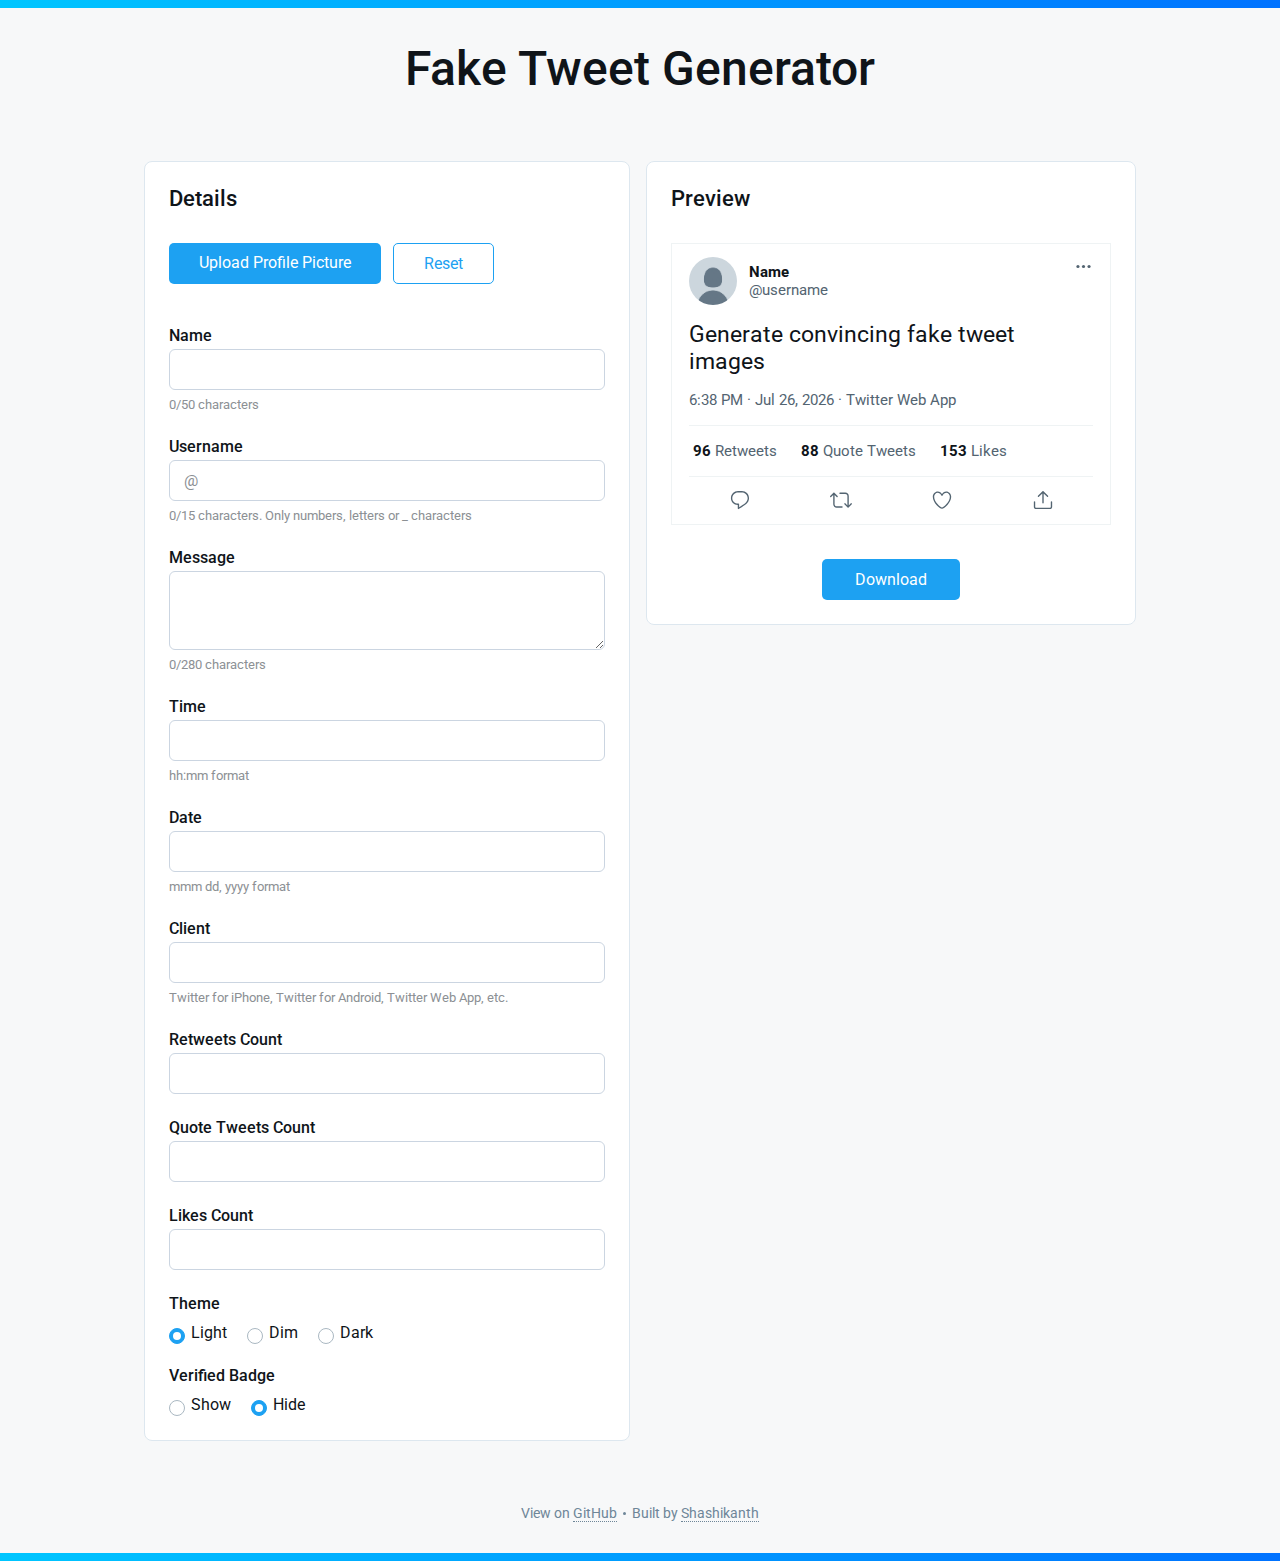
<file: fake tweet generator tools/index.html>
<!DOCTYPE html>
<html lang="en">
  <head>
    <!-- Global site tag (gtag.js) - Google Analytics -->
    <script
      async
      src="https://www.googletagmanager.com/gtag/js?id=G-4PD4G65MEJ"
    ></script>
    <script>
      window.dataLayer = window.dataLayer || [];
      function gtag() {
        dataLayer.push(arguments);
      }
      gtag('js', new Date());

      gtag('config', 'G-4PD4G65MEJ');
    </script>
    <meta charset="UTF-8" />
    <meta http-equiv="X-UA-Compatible" content="IE=edge" />
    <meta name="viewport" content="width=device-width, initial-scale=1.0" />
    <meta
      name="google-site-verification"
      content="7SpUWEXH8fFD5dfJXNLwXas0bQOhSPM6hOxLUFjNock"
    />
    <title>Fake Tweet Generator - Generate convincing fake tweet images</title>
    <meta
      name="title"
      content="Fake Tweet Generator - Generate convincing fake tweet images"
    />
    <meta
      name="description"
      content="With the Fake Tweet Generator tool you can create convincing fake tweet images. This tool is completely customizable so you can choose any name, any content, any time, any number of likes and many more."
    />
    <meta property="og:type" content="website" />
    <meta
      property="og:url"
      content="https://shashiirk.github.io/fake-tweet-generator"
    />
    <meta
      property="og:title"
      content="Fake Tweet Generator - Generate convincing fake tweet images"
    />
    <meta
      property="og:description"
      content="With the Fake Tweet Generator tool you can create convincing fake tweet images. This tool is completely customizable so you can choose any name, any content, any time, any number of likes and many more."
    />
    <meta
      property="og:image"
      content="https://user-images.githubusercontent.com/48406108/125609726-15429b5c-789e-4cd7-a210-80176ac3aca1.png"
    />
    <meta name="twitter:card" content="summary_large_image" />
    <meta
      name="twitter:url"
      content="https://shashiirk.github.io/fake-tweet-generator"
    />
    <meta
      name="twitter:title"
      content="Fake Tweet Generator - Generate convincing fake tweet images"
    />
    <meta
      name="twitter:description"
      content="With the Fake Tweet Generator tool you can create convincing fake tweet images. This tool is completely customizable so you can choose any name, any content, any time, any number of likes and many more."
    />
    <meta
      name="twitter:image"
      content="https://user-images.githubusercontent.com/48406108/125609726-15429b5c-789e-4cd7-a210-80176ac3aca1.png"
    />
    <link rel="icon" href="assets/favicon/favicon.ico" />
    <link rel="apple-touch-icon" href="assets/favicon/logo192.png" />
    <link
      rel="icon"
      type="image/png"
      sizes="32x32"
      href="assets/favicon/logo32.png"
    />
    <link
      rel="icon"
      type="image/png"
      sizes="16x16"
      href="assets/favicon/logo16.png"
    />
    <link rel="manifest" href="assets/favicon/manifest.json" />
    <link rel="preconnect" href="https://fonts.googleapis.com" />
    <link rel="preconnect" href="https://fonts.gstatic.com" crossorigin />
    <link
      href="https://fonts.googleapis.com/css2?family=Roboto:wght@300;400;500;700&display=swap"
      rel="stylesheet"
    />
    <link rel="stylesheet" href="css/style.css" />
  </head>
  <body>
    <div class="bar"></div>
    <header>
      <h1>Fake Tweet Generator</h1>
    </header>
    <main>
      <div class="form">
        <h2>Details</h2>
        <div class="form-control upload">
          <label for="avatar"
            >Upload Profile Picture<input
              type="file"
              class="file"
              id="avatar"
              name="avatar"
              accept="image/png, image/jpeg"
          /></label>
          <p id="file-name" class="file-name"></p>
          <button id="reset" class="reset" type="button">Reset</button>
        </div>
        <div class="form-control">
          <label for="name">Name</label>
          <input type="text" id="name" />
          <small><span class="count">0</span>/50 characters</small>
        </div>
        <div class="form-control">
          <label for="username">Username</label>
          <div class="username_input">@<input type="text" id="username" /></div>
          <small
            ><span class="count">0</span>/15 characters. Only numbers, letters
            or _ characters</small
          >
        </div>
        <div class="form-control">
          <label for="message">Message</label>
          <textarea id="message" rows="3"></textarea>
          <small><span class="count">0</span>/280 characters</small>
        </div>
        <div class="form-control">
          <label for="time">Time</label>
          <input type="text" id="time" />
          <small>hh:mm format</small>
        </div>
        <div class="form-control">
          <label for="date">Date</label>
          <input type="text" id="date" />
          <small>mmm dd, yyyy format</small>
        </div>
        <div class="form-control">
          <label for="client">Client</label>
          <input type="text" id="client" />
          <small
            >Twitter for iPhone, Twitter for Android, Twitter Web App,
            etc.</small
          >
        </div>
        <div class="form-control">
          <label for="retweets">Retweets Count</label>
          <input type="number" id="retweets" />
        </div>
        <div class="form-control">
          <label for="quotes">Quote Tweets Count</label>
          <input type="number" id="quotes" />
        </div>
        <div class="form-control">
          <label for="likes">Likes Count</label>
          <input type="number" id="likes" />
        </div>
        <div class="form-control">
          <p>Theme</p>
          <div class="group">
            <label class="radio_container"
              >Light
              <input
                type="radio"
                name="theme_radio"
                value="light"
                checked="checked"
              />
              <span class="radio_mark"></span>
            </label>
            <label class="radio_container"
              >Dim
              <input type="radio" name="theme_radio" value="dim" />
              <span class="radio_mark"></span>
            </label>
            <label class="radio_container"
              >Dark
              <input type="radio" name="theme_radio" value="dark" />
              <span class="radio_mark"></span>
            </label>
          </div>
        </div>
        <div class="form-control">
          <p>Verified Badge</p>
          <div class="group">
            <label class="radio_container"
              >Show
              <input type="radio" name="verified_radio" value="show" />
              <span class="radio_mark"></span>
            </label>
            <label class="radio_container"
              >Hide
              <input
                type="radio"
                name="verified_radio"
                value="hide"
                checked="checked"
              />
              <span class="radio_mark"></span>
            </label>
          </div>
        </div>
      </div>
      <div class="tweet-desk">
        <h2>Preview</h2>
        <div id="tweet_box" class="tweet_box">
          <div id="tweet" class="tweet">
            <div class="head">
              <div class="title">
                <img
                  id="tweet_avatar"
                  src="./assets/silhoutte.png"
                  alt="avatar"
                  width="48"
                  height="48"
                />
                <div class="text">
                  <div class="top">
                    <span class="tweet_name" id="tweet_name">Name</span>
                    <svg
                      xmlns="http://www.w3.org/2000/svg"
                      id="tweet_verified"
                      class="verified hide"
                      width="18"
                      height="18"
                      viewBox="0 0 24 24"
                      fill="currentColor"
                    >
                      <g>
                        <path
                          d="M22.5 12.5c0-1.58-.875-2.95-2.148-3.6.154-.435.238-.905.238-1.4 0-2.21-1.71-3.998-3.818-3.998-.47 0-.92.084-1.336.25C14.818 2.415 13.51 1.5 12 1.5s-2.816.917-3.437 2.25c-.415-.165-.866-.25-1.336-.25-2.11 0-3.818 1.79-3.818 4 0 .494.083.964.237 1.4-1.272.65-2.147 2.018-2.147 3.6 0 1.495.782 2.798 1.942 3.486-.02.17-.032.34-.032.514 0 2.21 1.708 4 3.818 4 .47 0 .92-.086 1.335-.25.62 1.334 1.926 2.25 3.437 2.25 1.512 0 2.818-.916 3.437-2.25.415.163.865.248 1.336.248 2.11 0 3.818-1.79 3.818-4 0-.174-.012-.344-.033-.513 1.158-.687 1.943-1.99 1.943-3.484zm-6.616-3.334l-4.334 6.5c-.145.217-.382.334-.625.334-.143 0-.288-.04-.416-.126l-.115-.094-2.415-2.415c-.293-.293-.293-.768 0-1.06s.768-.294 1.06 0l1.77 1.767 3.825-5.74c.23-.345.696-.436 1.04-.207.346.23.44.696.21 1.04z"
                        ></path>
                      </g>
                    </svg>
                  </div>
                  <div class="bottom">
                    @<span id="tweet_username">username</span>
                  </div>
                </div>
              </div>
              <div class="dots">
                <svg
                  xmlns="http://www.w3.org/2000/svg"
                  width="19"
                  height="19"
                  viewBox="0 0 24 24"
                  fill="currentColor"
                >
                  <g>
                    <circle cx="5" cy="12" r="2"></circle>
                    <circle cx="12" cy="12" r="2"></circle>
                    <circle cx="19" cy="12" r="2"></circle>
                  </g>
                </svg>
              </div>
            </div>
            <div class="content">
              <div id="tweet_message" class="message">
                Generate convincing fake tweet images
              </div>
              <div class="tweet_info">
                <div id="tweet_time">4:38 PM</div>
                &nbsp;&centerdot;&nbsp;
                <div id="tweet_date">Jul 7, 2021</div>
                &nbsp;&centerdot;&nbsp;
                <div id="tweet_client" class="tweet_client">
                  Twitter Web App
                </div>
              </div>
            </div>
            <div class="stats">
              <div class="stat">
                <span id="tweet_retweets" class="count">96</span> Retweets
              </div>
              <div class="stat">
                <span id="tweet_quotes" class="count">88</span> Quote Tweets
              </div>
              <div class="stat">
                <span id="tweet_likes" class="count">153</span> Likes
              </div>
            </div>
            <div class="tail">
              <svg
                xmlns="http://www.w3.org/2000/svg"
                width="22"
                height="22"
                viewBox="0 0 24 24"
                fill="currentColor"
              >
                <g>
                  <path
                    d="M14.046 2.242l-4.148-.01h-.002c-4.374 0-7.8 3.427-7.8 7.802 0 4.098 3.186 7.206 7.465 7.37v3.828c0 .108.044.286.12.403.142.225.384.347.632.347.138 0 .277-.038.402-.118.264-.168 6.473-4.14 8.088-5.506 1.902-1.61 3.04-3.97 3.043-6.312v-.017c-.006-4.367-3.43-7.787-7.8-7.788zm3.787 12.972c-1.134.96-4.862 3.405-6.772 4.643V16.67c0-.414-.335-.75-.75-.75h-.396c-3.66 0-6.318-2.476-6.318-5.886 0-3.534 2.768-6.302 6.3-6.302l4.147.01h.002c3.532 0 6.3 2.766 6.302 6.296-.003 1.91-.942 3.844-2.514 5.176z"
                  ></path>
                </g>
              </svg>
              <svg
                xmlns="http://www.w3.org/2000/svg"
                width="22"
                height="22"
                viewBox="0 0 24 24"
                fill="currentColor"
              >
                <g>
                  <path
                    d="M23.77 15.67c-.292-.293-.767-.293-1.06 0l-2.22 2.22V7.65c0-2.068-1.683-3.75-3.75-3.75h-5.85c-.414 0-.75.336-.75.75s.336.75.75.75h5.85c1.24 0 2.25 1.01 2.25 2.25v10.24l-2.22-2.22c-.293-.293-.768-.293-1.06 0s-.294.768 0 1.06l3.5 3.5c.145.147.337.22.53.22s.383-.072.53-.22l3.5-3.5c.294-.292.294-.767 0-1.06zm-10.66 3.28H7.26c-1.24 0-2.25-1.01-2.25-2.25V6.46l2.22 2.22c.148.147.34.22.532.22s.384-.073.53-.22c.293-.293.293-.768 0-1.06l-3.5-3.5c-.293-.294-.768-.294-1.06 0l-3.5 3.5c-.294.292-.294.767 0 1.06s.767.293 1.06 0l2.22-2.22V16.7c0 2.068 1.683 3.75 3.75 3.75h5.85c.414 0 .75-.336.75-.75s-.337-.75-.75-.75z"
                  ></path>
                </g>
              </svg>
              <svg
                xmlns="http://www.w3.org/2000/svg"
                width="22"
                height="22"
                viewBox="0 0 24 24"
                fill="currentColor"
              >
                <g>
                  <path
                    d="M12 21.638h-.014C9.403 21.59 1.95 14.856 1.95 8.478c0-3.064 2.525-5.754 5.403-5.754 2.29 0 3.83 1.58 4.646 2.73.814-1.148 2.354-2.73 4.645-2.73 2.88 0 5.404 2.69 5.404 5.755 0 6.376-7.454 13.11-10.037 13.157H12zM7.354 4.225c-2.08 0-3.903 1.988-3.903 4.255 0 5.74 7.034 11.596 8.55 11.658 1.518-.062 8.55-5.917 8.55-11.658 0-2.267-1.823-4.255-3.903-4.255-2.528 0-3.94 2.936-3.952 2.965-.23.562-1.156.562-1.387 0-.014-.03-1.425-2.965-3.954-2.965z"
                  ></path>
                </g>
              </svg>
              <svg
                xmlns="http://www.w3.org/2000/svg"
                width="22"
                height="22"
                viewBox="0 0 24 24"
                fill="currentColor"
              >
                <g>
                  <path
                    d="M17.53 7.47l-5-5c-.293-.293-.768-.293-1.06 0l-5 5c-.294.293-.294.768 0 1.06s.767.294 1.06 0l3.72-3.72V15c0 .414.336.75.75.75s.75-.336.75-.75V4.81l3.72 3.72c.146.147.338.22.53.22s.384-.072.53-.22c.293-.293.293-.767 0-1.06z"
                  ></path>
                  <path
                    d="M19.708 21.944H4.292C3.028 21.944 2 20.916 2 19.652V14c0-.414.336-.75.75-.75s.75.336.75.75v5.652c0 .437.355.792.792.792h15.416c.437 0 .792-.355.792-.792V14c0-.414.336-.75.75-.75s.75.336.75.75v5.652c0 1.264-1.028 2.292-2.292 2.292z"
                  ></path>
                </g>
              </svg>
            </div>
          </div>
        </div>
        <button id="download" class="btn" type="button">Download</button>
      </div>
    </main>
    <footer>
      <p class="foot">
        View on
        <a
          href="https://github.com/shashiirk/fake-tweet-generator"
          target="_blank"
          rel="noreferrer"
          >GitHub</a
        >
      </p>
      <div class="dot"></div>
      <p class="foot">
        Built by
        <a href="https://github.com/shashiirk" target="_blank" rel="noreferrer"
          >Shashikanth</a
        >
      </p>
    </footer>
    <div class="bar"></div>
    <script src="js/html2canvas.min.js"></script>
    <script src="js/app.js"></script>
  </body>
</html>
</file>
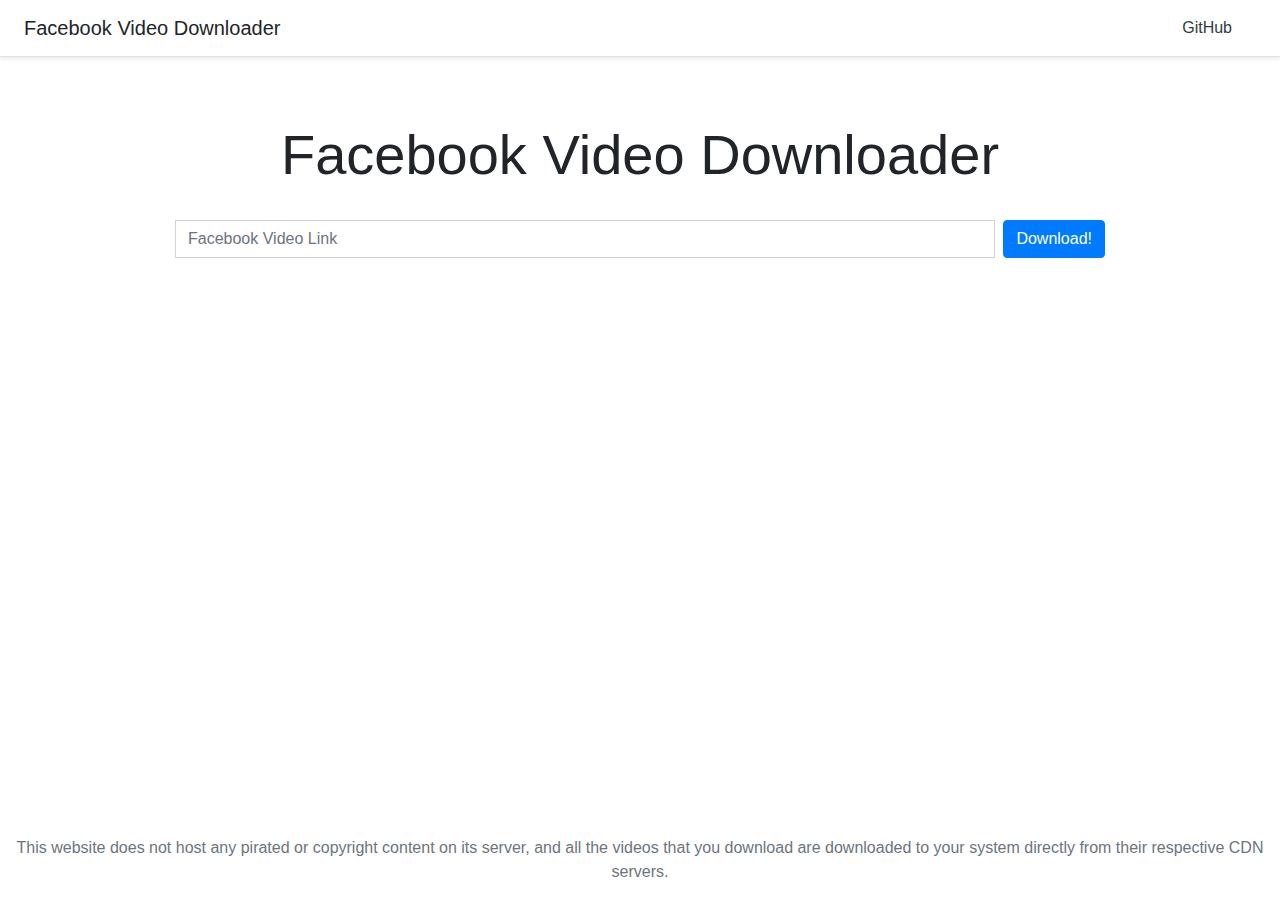
<file: fb-down-master/index.html>
<!DOCTYPE html>
<html lang="en" class="h-100">

<head>
    <meta charset="utf-8">
    <title>Facebook Video Downloader</title>
    <meta name="description" content="">
    <meta name="author" content="">
    <meta name="viewport" content="width=device-width, initial-scale=1, shrink-to-fit=no">
    <link rel="stylesheet" href="https://stackpath.bootstrapcdn.com/bootstrap/4.3.1/css/bootstrap.min.css"
        integrity="sha384-ggOyR0iXCbMQv3Xipma34MD+dH/1fQ784/j6cY/iJTQUOhcWr7x9JvoRxT2MZw1T" crossorigin="anonymous">
    <link rel="stylesheet" type="text/css" href="asset/app.css">
</head>

<body class="d-flex flex-column h-100">
    <div class="d-flex flex-column flex-md-row align-items-center p-3 px-md-4 mb-3 bg-white border-bottom shadow-sm">
        <h5 class="my-0 mr-md-auto font-weight-normal">Facebook Video Downloader</h5>
        <nav class="my-2 my-md-0 mr-md-3">
            <a class="p-2 text-dark" href="https://github.com/vikas5914/Facebook-Video-Downloader">GitHub</a>
        </nav>
    </div>
    <main role="main" class="flex-shrink-0">
        <div class="container">
            <div class="title px-3 py-3 pt-md-5 pb-md-4 mx-auto text-center">
                <h1 class="display-4">Facebook Video Downloader</h1>
            </div>
            <div class="input-group">
                <label class="sr-only" for="link">Facebook Video URL</label>
                <input type="text" class="form-control mb-2 mr-sm-2" id="link" placeholder="Facebook Video Link"
                    name="link">
                <span class="input-group-btn">
                    <input type="button" name="download" id="download" value="Download!" class="btn btn-primary"
                        data-disable-with="Search" onclick="getDownloadLink();">
                </span>
            </div>
            <div id="bar" style="display:none;">
                <p class="text-center"><img src="asset/ajax.gif"></p>
            </div>
            <div class="mt-3" id="result" style="display: none;">
                <div id="downloadUrl">
                    <div class="row">
                        <div class="col-md-12">
                            <div class="d-flex p-2 bg-primary text-white">Title</div>
                            <div class="d-flex p-2 bg-dark text-white" id="title"></div>
                        </div>
                        <div class="col-md-12 mt-1">
                            <div class="d-flex p-2 bg-primary text-white">Source</div>
                            <div class="d-flex p-2 bg-dark text-white" id="source"></div>
                        </div>
                        <div class="col-md-12 mt-1">
                            <div class="d-flex p-2 bg-primary text-white">Download Links:</div>
                            <div class="p-2 bg-dark text-break" id="links"></div>
                        </div>
                    </div>
                </div>
            </div>
        </div>
    </main>
    <footer class="footer mt-auto py-3">
        <div class="container-fuild text-center">
            <span class="text-muted">This website does not host any pirated or copyright content on its server, and all
                the videos that you download are downloaded to your system directly from their respective CDN servers.
            </span>
        </div>
    </footer>
    <script src="https://code.jquery.com/jquery-3.3.1.slim.min.js"
        integrity="sha384-q8i/X+965DzO0rT7abK41JStQIAqVgRVzpbzo5smXKp4YfRvH+8abtTE1Pi6jizo"
        crossorigin="anonymous"></script>
    <script src="https://cdnjs.cloudflare.com/ajax/libs/popper.js/1.14.7/umd/popper.min.js"
        integrity="sha384-UO2eT0CpHqdSJQ6hJty5KVphtPhzWj9WO1clHTMGa3JDZwrnQq4sF86dIHNDz0W1"
        crossorigin="anonymous"></script>
    <script src="https://stackpath.bootstrapcdn.com/bootstrap/4.3.1/js/bootstrap.min.js"
        integrity="sha384-JjSmVgyd0p3pXB1rRibZUAYoIIy6OrQ6VrjIEaFf/nJGzIxFDsf4x0xIM+B07jRM"
        crossorigin="anonymous"></script>
    <script type="text/javascript" src="asset/app.js?v=1"></script>
</body>

</html>
</file>
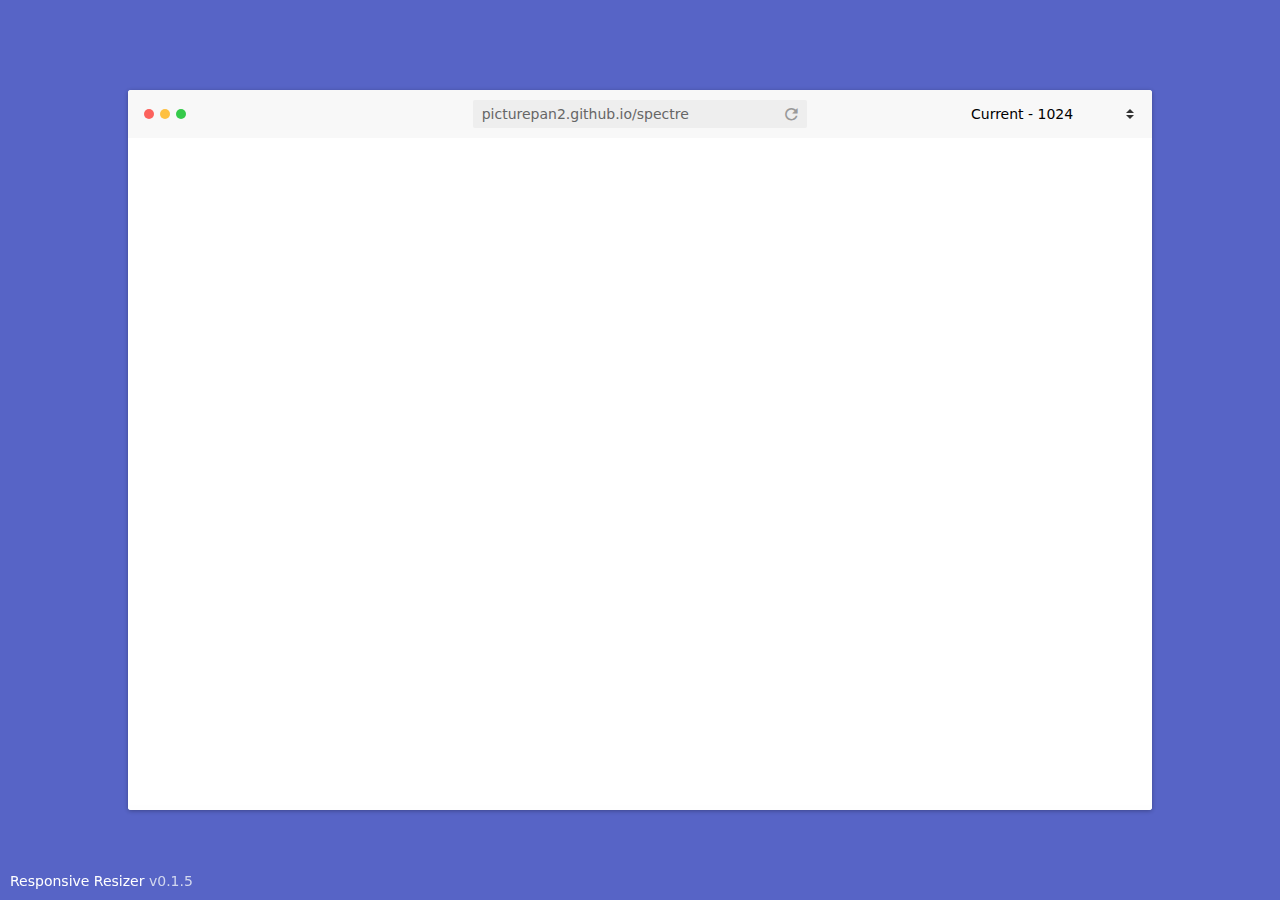
<file: responsive resizer/index.html>
<!DOCTYPE html>
<html lang="en">
<head>
  <meta charset="UTF-8" />
  <meta name="robots" content="index, follow" />
  <meta name="viewport" content="width=device-width, initial-scale=1.0, shrink-to-fit=no" />
  <meta http-equiv="X-UA-Compatible" content="IE=edge" />
  <meta name="author" content="https://github.com/picturepan2/" />
  <title>Spectre.css Responsive Resizer</title>
  <link rel="stylesheet" href="assets/css/spectre-custom.min.css" />
  <link rel="stylesheet" href="assets/font/style.css" />
  <link rel="stylesheet" href="assets/css/app.min.css" />
  <link rel="shortcut icon" href="assets/img/favicon.ico">
  <link rel="icon" href="assets/img/favicon.png">
  <script src="assets/js/zepto.min.js"></script>
  <script>
    Zepto(function($){
      var target = $('#viewport');
      var width = $('#browser').width();
      var addressClean = '';
      var addressRaw = '';

      $('.option-default').text('Current - ' + width ).val( width );
      checksize( width );
      load('https://picturepan2.github.io/spectre');

      $('#superbar').submit(function() {
        load($('#address').val() );
        return false;
      });

      $('#address').focus(function() {
        $( this ).val( addressRaw );
      });
      $('#address').blur(function() {
        $( this ).val( addressClean );
      });

      $('#refresh').click(function() {
        target.attr('src', target.attr('src'));
      });

      $('#sizes').change(function() {
        var newWidth = $('#sizes').val();
        $('#browser').width( newWidth + 'px');
        checksize( newWidth );
      });

      function load( url ) {
        if (url.search(/^http[s]?\:\/\//) == -1) {
          url = 'https://' + url;
        }
        target.attr('src', url );
        addressRaw = url;
        addressClean = url.replace('http://', '').replace('https://', '');

        $('#address').val( addressClean ).blur();
      }
      function checksize( width ) {
        if ( width <= 600 ) {
          $('#browser').removeClass('desktop').addClass('mobile');
        } else {
          $('#browser').removeClass('mobile').addClass('desktop');
        }
      }

      var count = 0;

      function setWidth(keyCode) {
        const displaySizes = [1440, 1280, 1024, 960, 840, 720, 600, 480, 400, 360];
        
        if (keyCode == 37) {
          count = (count < 9)? count + 1: 0;
        }
        else if (keyCode == 39) {
          count = (count > 0)? count - 1: 9;
        } else {
          return false;
        }

        $('#browser').width( displaySizes[count] + 'px');

        checksize( displaySizes[count] );
      }

      document.addEventListener("keydown", event => {
        setWidth(event.keyCode)
      });
    })
  </script>
</head>
<body class="app-container">
  <div id="browser" class="browser shadow">
    <header class="browser-header navbar">
      <div class="navbar-section navbar-section-btns">
        <div class="browser-action red"></div>
        <div class="browser-action yellow"></div>
        <div class="browser-action green"></div>
      </div>
      <div class="navbar-section">
        <form id="superbar" class="rel" method="post" autocomplete="off">
          <input id="address" class="form-input" type="text" placeholder="enter website address" />
          <button id="refresh" class="btn btn-link btn-refresh btn-action abs">
            <i class="icon icon-refresh"></i>
          </button>
          <input type="submit" class="hide" value="go">
        </form>
      </div>
      <div class="navbar-section">
        <div class="meta">
          <select id="sizes" class="form-select">
            <option class="option-default">loading</option>
            <option value="1440">Desktop - 1440</option>
            <option value="1280">Desktop - 1280</option>
            <option value="1024">Desktop - 1024</option>
            <option value="960">Desktop - 960</option>
            <option value="840">Tablet - 840</option>
            <option value="720">Tablet - 720</option>
            <option value="600">Tablet - 600</option>
            <option value="480">Mobile - 480</option>
            <option value="400">Mobile - 400</option>
            <option value="360">Mobile - 360</option>
          </select>
        </div>
      </div>
    </header>
    <div class="browser-body">
      <iframe id="viewport" width="100%" height="100%" frameborder="0" scrolling="auto" allowtrancparency="true"></iframe>
    </div>
    <footer class="browser-footer"></footer>
  </div>

  <section class="copyright">
    <h1><a href="https://github.com/picturepan2/responsive-resizer" target="_blank">Responsive Resizer</a> v0.1.5</h1>
  </section>
  <script>
    (function(i,s,o,g,r,a,m){i['GoogleAnalyticsObject']=r;i[r]=i[r]||function(){
                (i[r].q=i[r].q||[]).push(arguments)},i[r].l=1*new Date();a=s.createElement(o),
            m=s.getElementsByTagName(o)[0];a.async=1;a.src=g;m.parentNode.insertBefore(a,m)
    })(window,document,'script','https://www.google-analytics.com/analytics.js','ga');

    ga('create', 'UA-2702768-8', 'auto');
    ga('send', 'pageview');
  </script>
</body>
</html>
</file>
<file: fake tweet generator tools/css/style.css>
* {
  margin: 0;
  padding: 0;
  box-sizing: border-box;
}

html {
  font-family: "Roboto", sans-serif;
}

body {
  background-color: #f7f8f9;
  color: #0f1419;
  min-height: 100vh;
  display: flex;
  flex-direction: column;
  justify-content: space-between;
  -webkit-tap-highlight-color: transparent;
}

a {
  text-decoration: none;
  font: inherit;
  color: inherit;
}

.bar {
  height: 8px;
  background-color: #1da1f2;
  background: linear-gradient(to right, #00c6ff, #0072ff);
}

header {
  padding: 32px 16px;
  text-align: center;
}
header h1 {
  font-size: 48px;
  font-weight: 500;
}
@media (max-width: 640px) {
  header h1 {
    font-size: 38px;
  }
}
@media (max-width: 520px) {
  header h1 {
    font-size: 32px;
  }
}

main {
  flex: 1;
  max-width: 1024px;
  width: 100%;
  margin: auto;
  padding: 32px 16px;
  display: flex;
  align-items: flex-start;
}
main .form {
  background-color: white;
  border: 1px #dde7ef solid;
  border-radius: 8px;
  padding: 24px;
  flex: 1;
}
main .form h2 {
  font-size: 22px;
  font-weight: 500;
  margin-bottom: 32px;
}
main .form .form-control {
  margin-bottom: 24px;
}
main .form .form-control:last-child {
  margin-bottom: 2px;
}
main .form .form-control label {
  display: block;
  font-weight: 500;
}
main .form .form-control input,
main .form .form-control textarea {
  display: block;
  font: inherit;
  width: 100%;
  padding: 10px 14px;
  margin: 4px 0;
  border: 1px #cbd5e1 solid;
  border-radius: 6px;
  outline: none;
  transition: border-color 200ms ease-in;
}
main .form .form-control input:focus,
main .form .form-control textarea:focus {
  border-color: #1da1f2;
}
main .form .form-control input::placeholder,
main .form .form-control textarea::placeholder {
  color: #9ca1a5;
}
main .form .form-control textarea {
  resize: vertical;
}
main .form .form-control small {
  font-size: 13px;
  color: #8c9094;
}
main .form .form-control .username_input {
  display: block;
  background-color: white;
  color: #8c9094;
  font: inherit;
  width: 100%;
  padding: 0 14px;
  margin: 4px 0;
  border: 1px #cbd5e1 solid;
  border-radius: 6px;
  outline: none;
  transition: border-color 200ms ease-in, color 200ms ease-in;
  display: flex;
  align-items: center;
}
main .form .form-control .username_input:focus-within {
  border-color: #1da1f2;
  color: #0f1419;
}
main .form .form-control .username_input::placeholder {
  color: #9ca1a5;
}
main .form .form-control .username_input input {
  display: inline;
  margin: 0 0 0 2px;
  padding: 10px 0;
  border: none;
}
main .form .form-control input[type=radio] {
  display: inline;
  width: fit-content;
}
main .form .form-control input[type=radio] + label {
  display: inline;
}
main .form .form-control p {
  font-weight: 500;
}
main .form .form-control .group {
  margin-top: 10px;
  display: flex;
}
main .form .form-control .group .radio_container {
  display: block;
  position: relative;
  padding-left: 22px;
  margin-right: 20px;
  cursor: pointer;
  font-size: 16px;
  font-weight: 400;
  -webkit-user-select: none;
  -moz-user-select: none;
  -ms-user-select: none;
  user-select: none;
}
main .form .form-control .group .radio_container input {
  position: absolute;
  opacity: 0;
  cursor: pointer;
  height: 0;
  width: 0;
}
main .form .form-control .group .radio_mark {
  position: absolute;
  top: 5px;
  left: 0;
  height: 16px;
  width: 16px;
  border: 1px #aab8c2 solid;
  border-radius: 50%;
  background-color: white;
}
main .form .form-control .group .radio_container input:focus ~ .radio_mark {
  box-shadow: 0 0 0 3px rgba(29, 161, 242, 0.4);
}
main .form .form-control .group .radio_container input:checked ~ .radio_mark {
  background-color: #1da1f2;
  border-color: #1da1f2;
}
main .form .form-control .group .radio_mark:after {
  content: "";
  position: absolute;
  display: none;
}
main .form .form-control .group .radio_container input:checked ~ .radio_mark:after {
  display: block;
}
main .form .form-control .group .radio_container .radio_mark:after {
  top: 3px;
  left: 3px;
  width: 8px;
  height: 8px;
  border-radius: 50%;
  background: white;
}
main .form .form-control.upload {
  margin-bottom: 42px;
  display: flex;
  position: relative;
}
main .form .form-control.upload label {
  display: inline-block;
  position: relative;
  border-radius: 5px;
  background-color: #1da1f2;
  color: #fff;
  font-weight: 400;
  padding: 10px 30px;
  cursor: pointer;
}
@media (hover: hover) {
  main .form .form-control.upload label {
    transition: background 200ms ease-in;
  }
  main .form .form-control.upload label:hover {
    background-color: #1a90d9;
  }
}
@media (hover: none) {
  main .form .form-control.upload label:active {
    background-color: #1a90d9;
  }
}
main .form .form-control.upload .file {
  opacity: 0;
  width: 0;
  height: 0;
  position: absolute;
  top: 0;
  left: 0;
  cursor: pointer;
  z-index: -10;
}
main .form .form-control.upload .file-name {
  font-size: 13px;
  font-weight: 400;
  position: absolute;
  bottom: -29px;
  background-color: #eef3f7;
  color: #0f1419;
  border-radius: 5px;
  padding: 4px 16px;
  display: none;
}
main .form .form-control.upload .file-name.show {
  display: block;
}
main .form .form-control.upload .reset {
  border: 1px #1da1f2 solid;
  border-radius: 5px;
  background-color: white;
  color: #1da1f2;
  font: inherit;
  cursor: pointer;
  padding: 10px 30px;
  margin-left: 12px;
}
@media (hover: hover) {
  main .form .form-control.upload .reset {
    transition: background 200ms ease-in;
  }
  main .form .form-control.upload .reset:hover {
    background-color: #e6e8eb;
  }
}
@media (hover: none) {
  main .form .form-control.upload .reset:active {
    background-color: #e6e8eb;
  }
}
@media (max-width: 890px) {
  main .form {
    width: 75%;
    margin: 0 auto;
  }
}
@media (max-width: 700px) {
  main .form {
    width: 85%;
    margin: 0 auto;
  }
}
@media (max-width: 640px) {
  main .form {
    width: 95%;
    margin: 0 auto;
  }
}
@media (max-width: 520px) {
  main .form {
    background-color: #f7f8f9;
    width: 100%;
    margin: 0 auto;
    box-shadow: none;
    border: none;
    border-radius: 0;
    padding: 24px 0;
  }
}
main .tweet-desk {
  background-color: white;
  border: 1px #dde7ef solid;
  border-radius: 8px;
  padding: 24px;
  margin-left: 16px;
  position: sticky;
  top: 16px;
  z-index: 10;
}
main .tweet-desk h2 {
  font-size: 22px;
  font-weight: 500;
}
main .tweet-desk .tweet_box {
  border: 1px #eff3f4 solid;
  background-color: white;
  margin: 32px 0 34px;
  width: 440px;
}
main .tweet-desk .tweet_box.dim {
  border: 1px #15202b solid;
  background-color: #15202b;
}
main .tweet-desk .tweet_box.dark {
  border: 1px #000000 solid;
  background-color: #000000;
}
@media (max-width: 940px) {
  main .tweet-desk .tweet_box {
    width: 400px;
  }
}
@media (max-width: 890px) {
  main .tweet-desk .tweet_box {
    max-width: 440px;
    width: 100%;
    margin: 32px auto;
  }
}
main .tweet-desk .tweet {
  border: 1px transparent solid;
  background-color: white;
  padding: 0 16px;
  font-size: 15px;
  width: 100%;
  -webkit-touch-callout: none;
  -webkit-user-select: none;
  -khtml-user-select: none;
  -moz-user-select: none;
  -ms-user-select: none;
  user-select: none;
}
main .tweet-desk .tweet .head {
  padding-top: 12px;
  display: flex;
  justify-content: space-between;
}
main .tweet-desk .tweet .head .title {
  display: flex;
  align-items: center;
}
main .tweet-desk .tweet .head .title img {
  display: inline-block;
  border-radius: 50%;
  margin-right: 12px;
  transform: translateZ(0);
  -webkit-transform: translateZ(0);
  image-rendering: -webkit-optimize-contrast;
  image-rendering: optimize-contrast;
}
main .tweet-desk .tweet .head .title .text .top {
  font-weight: 700;
  display: flex;
  align-items: center;
}
main .tweet-desk .tweet .head .title .text .top .tweet_name {
  margin-right: 2px;
}
main .tweet-desk .tweet .head .title .text .top .verified {
  font-weight: 400;
  color: #1da1f2;
}
main .tweet-desk .tweet .head .title .text .top .verified.hide {
  display: none;
}
main .tweet-desk .tweet .head .title .text .bottom {
  color: #536471;
}
main .tweet-desk .tweet .head .dots {
  color: #536471;
}
main .tweet-desk .tweet .content .message {
  padding-top: 16px;
  font-size: 23px;
}
main .tweet-desk .tweet .content .message .highlight {
  color: #1b95e0;
}
main .tweet-desk .tweet .content .tweet_info {
  color: #536471;
  padding: 16px 0;
  display: flex;
}
main .tweet-desk .tweet .stats {
  border-top: 1px #eff3f4 solid;
  color: #536471;
  padding: 16px 4px;
  display: flex;
  flex-wrap: wrap;
}
main .tweet-desk .tweet .stats .stat {
  margin-right: 24px;
}
main .tweet-desk .tweet .stats .stat .count {
  font-weight: 700;
  color: #0f1419;
}
main .tweet-desk .tweet .stats .stat.hide {
  display: none;
}
@media (max-width: 520px) {
  main .tweet-desk .tweet .stats .stat {
    margin-right: 12px;
  }
}
main .tweet-desk .tweet .tail {
  border-top: 1px #eff3f4 solid;
  padding: 12px 0;
  display: flex;
  justify-content: space-around;
}
main .tweet-desk .tweet .tail svg {
  color: #536471;
}
main .tweet-desk .tweet.dim {
  background-color: #15202b;
  color: white;
}
main .tweet-desk .tweet.dim .head .title .text .top .verified {
  color: white;
}
main .tweet-desk .tweet.dim .head .title .text .bottom,
main .tweet-desk .tweet.dim .head .title .text .dots {
  color: #798a96;
}
main .tweet-desk .tweet.dim .content .tweet_info {
  color: #798a96;
}
main .tweet-desk .tweet.dim .content .tweet_info .tweet_client {
  color: #1b95e0;
}
main .tweet-desk .tweet.dim .stats {
  border-top: 1px #38444d solid;
  color: #798a96;
}
main .tweet-desk .tweet.dim .stats .stat .count {
  color: white;
}
main .tweet-desk .tweet.dim .tail {
  border-top: 1px #38444d solid;
}
main .tweet-desk .tweet.dim .tail svg {
  color: #798a96;
}
main .tweet-desk .tweet.dark {
  background-color: #000000;
  color: #d9d9d9;
}
main .tweet-desk .tweet.dark .head .title .text .top .verified {
  color: #d9d9d9;
}
main .tweet-desk .tweet.dark .head .title .text .bottom,
main .tweet-desk .tweet.dark .head .title .text .dots {
  color: #6e767d;
}
main .tweet-desk .tweet.dark .content .tweet_info {
  color: #6e767d;
}
main .tweet-desk .tweet.dark .content .tweet_info .tweet_client {
  color: #1b95e0;
}
main .tweet-desk .tweet.dark .stats {
  border-top: 1px #2f3336 solid;
  color: #6e767d;
}
main .tweet-desk .tweet.dark .stats .stat .count {
  color: #d9d9d9;
}
main .tweet-desk .tweet.dark .tail {
  border-top: 1px #2f3336 solid;
}
main .tweet-desk .tweet.dark .tail svg {
  color: #6e767d;
}
@media (max-width: 395px) {
  main .tweet-desk .tweet {
    font-size: 14px;
  }
  main .tweet-desk .tweet .content .message {
    font-size: 21px;
  }
  main .tweet-desk .tweet .stats {
    padding: 16px 0;
  }
  main .tweet-desk .tweet .stats .stat {
    margin-right: 8px;
  }
}
main .tweet-desk .btn {
  display: block;
  border: none;
  border-radius: 6px;
  border-radius: 5px;
  background-color: #1da1f2;
  color: white;
  font: inherit;
  margin: auto;
  padding: 11px 33px;
  cursor: pointer;
}
@media (hover: hover) {
  main .tweet-desk .btn {
    transition: background 200ms ease-in;
  }
  main .tweet-desk .btn:hover {
    background-color: #1a90d9;
  }
}
@media (hover: none) {
  main .tweet-desk .btn:active {
    background-color: #1a90d9;
  }
}
@media (max-width: 890px) {
  main .tweet-desk {
    width: 75%;
    margin: 0 auto 16px;
    position: static;
  }
}
@media (max-width: 700px) {
  main .tweet-desk {
    width: 85%;
    margin: 0 auto 16px;
  }
}
@media (max-width: 640px) {
  main .tweet-desk {
    width: 95%;
    margin: 0 auto 16px;
  }
}
@media (max-width: 520px) {
  main .tweet-desk {
    background-color: #f7f8f9;
    width: 100%;
    margin: 0 auto 16px;
    box-shadow: none;
    border: none;
    border-radius: 0;
    padding: 24px 0;
  }
}
@media (max-width: 890px) {
  main {
    flex-direction: column-reverse;
  }
}
@media (max-width: 520px) {
  main {
    padding: 16px;
  }
}

footer {
  padding: 32px 16px;
  font-size: 14px;
  font-weight: 400;
  color: #6e8698;
  display: flex;
  justify-content: center;
  align-items: center;
}
footer .foot {
  text-align: center;
}
footer .foot a {
  border-bottom: 1px #6e8698 dotted;
}
@media (hover: hover) {
  footer .foot a:hover {
    border-bottom-style: solid;
  }
}
@media (hover: none) {
  footer .foot a:active {
    border-bottom-style: solid;
  }
}
footer .dot {
  width: 3px;
  height: 3px;
  background-color: #6e8698;
  border-radius: 50%;
  margin: 0 6px;
}
</file>
<file: fb-down-master/asset/app.css>
html {
	font-size: 14px;
}

@media (min-width: 768px) {
	html {
		font-size: 16px;
	}
}

.container {
	max-width: 960px;
}
</file>
<file: responsive resizer/assets/font/style.css>
@font-face {
    font-family: 'icomoon';
    src:    url('fonts/icomoon.eot?tv4lt7');
    src:    url('fonts/icomoon.eot?tv4lt7#iefix') format('embedded-opentype'),
        url('fonts/icomoon.ttf?tv4lt7') format('truetype'),
        url('fonts/icomoon.woff?tv4lt7') format('woff'),
        url('fonts/icomoon.svg?tv4lt7#icomoon') format('svg');
    font-weight: normal;
    font-style: normal;
}

[class^="icon-"], [class*=" icon-"] {
    /* use !important to prevent issues with browser extensions that change fonts */
    font-family: 'icomoon' !important;
    speak: none;
    font-style: normal;
    font-weight: normal;
    font-variant: normal;
    text-transform: none;
    line-height: 1;

    /* Better Font Rendering =========== */
    -webkit-font-smoothing: antialiased;
    -moz-osx-font-smoothing: grayscale;
}

.icon-d_rotation:before {
    content: "\e84d";
}
.icon-ac_unit:before {
    content: "\eb3b";
}
.icon-alarm:before {
    content: "\e855";
}
.icon-access_alarms:before {
    content: "\e191";
}
.icon-schedule:before {
    content: "\e8b5";
}
.icon-accessibility:before {
    content: "\e84e";
}
.icon-accessible:before {
    content: "\e914";
}
.icon-account_balance:before {
    content: "\e84f";
}
.icon-account_balance_wallet:before {
    content: "\e850";
}
.icon-account_box:before {
    content: "\e851";
}
.icon-account_circle:before {
    content: "\e853";
}
.icon-adb:before {
    content: "\e60e";
}
.icon-add:before {
    content: "\e145";
}
.icon-add_a_photo:before {
    content: "\e439";
}
.icon-alarm_add:before {
    content: "\e856";
}
.icon-add_alert:before {
    content: "\e003";
}
.icon-add_box:before {
    content: "\e146";
}
.icon-add_circle:before {
    content: "\e147";
}
.icon-control_point:before {
    content: "\e3ba";
}
.icon-add_location:before {
    content: "\e567";
}
.icon-add_shopping_cart:before {
    content: "\e854";
}
.icon-queue:before {
    content: "\e03c";
}
.icon-add_to_queue:before {
    content: "\e05c";
}
.icon-adjust:before {
    content: "\e39e";
}
.icon-airline_seat_flat:before {
    content: "\e630";
}
.icon-airline_seat_flat_angled:before {
    content: "\e631";
}
.icon-airline_seat_individual_suite:before {
    content: "\e632";
}
.icon-airline_seat_legroom_extra:before {
    content: "\e633";
}
.icon-airline_seat_legroom_normal:before {
    content: "\e634";
}
.icon-airline_seat_legroom_reduced:before {
    content: "\e635";
}
.icon-airline_seat_recline_extra:before {
    content: "\e636";
}
.icon-airline_seat_recline_normal:before {
    content: "\e637";
}
.icon-flight:before {
    content: "\e539";
}
.icon-airplanemode_inactive:before {
    content: "\e194";
}
.icon-airplay:before {
    content: "\e055";
}
.icon-airport_shuttle:before {
    content: "\eb3c";
}
.icon-alarm_off:before {
    content: "\e857";
}
.icon-alarm_on:before {
    content: "\e858";
}
.icon-album:before {
    content: "\e019";
}
.icon-all_inclusive:before {
    content: "\eb3d";
}
.icon-all_out:before {
    content: "\e90b";
}
.icon-android:before {
    content: "\e859";
}
.icon-announcement:before {
    content: "\e85a";
}
.icon-apps:before {
    content: "\e5c3";
}
.icon-archive:before {
    content: "\e149";
}
.icon-arrow_back:before {
    content: "\e5c4";
}
.icon-arrow_downward:before {
    content: "\e5db";
}
.icon-arrow_drop_down:before {
    content: "\e5c5";
}
.icon-arrow_drop_down_circle:before {
    content: "\e5c6";
}
.icon-arrow_drop_up:before {
    content: "\e5c7";
}
.icon-arrow_forward:before {
    content: "\e5c8";
}
.icon-arrow_upward:before {
    content: "\e5d8";
}
.icon-art_track:before {
    content: "\e060";
}
.icon-aspect_ratio:before {
    content: "\e85b";
}
.icon-poll:before {
    content: "\e801";
}
.icon-assignment:before {
    content: "\e85d";
}
.icon-assignment_ind:before {
    content: "\e85e";
}
.icon-assignment_late:before {
    content: "\e85f";
}
.icon-assignment_return:before {
    content: "\e860";
}
.icon-assignment_returned:before {
    content: "\e861";
}
.icon-assignment_turned_in:before {
    content: "\e862";
}
.icon-assistant:before {
    content: "\e39f";
}
.icon-flag:before {
    content: "\e153";
}
.icon-attach_file:before {
    content: "\e226";
}
.icon-attach_money:before {
    content: "\e227";
}
.icon-attachment:before {
    content: "\e2bc";
}
.icon-audiotrack:before {
    content: "\e3a1";
}
.icon-autorenew:before {
    content: "\e863";
}
.icon-av_timer:before {
    content: "\e01b";
}
.icon-backspace:before {
    content: "\e14a";
}
.icon-cloud_upload:before {
    content: "\e2c3";
}
.icon-battery_alert:before {
    content: "\e19c";
}
.icon-battery_charging_full:before {
    content: "\e1a3";
}
.icon-battery_std:before {
    content: "\e1a5";
}
.icon-battery_unknown:before {
    content: "\e1a6";
}
.icon-beach_access:before {
    content: "\eb3e";
}
.icon-beenhere:before {
    content: "\e52d";
}
.icon-block:before {
    content: "\e14b";
}
.icon-bluetooth:before {
    content: "\e1a7";
}
.icon-bluetooth_searching:before {
    content: "\e1aa";
}
.icon-bluetooth_connected:before {
    content: "\e1a8";
}
.icon-bluetooth_disabled:before {
    content: "\e1a9";
}
.icon-blur_circular:before {
    content: "\e3a2";
}
.icon-blur_linear:before {
    content: "\e3a3";
}
.icon-blur_off:before {
    content: "\e3a4";
}
.icon-blur_on:before {
    content: "\e3a5";
}
.icon-class:before {
    content: "\e86e";
}
.icon-turned_in:before {
    content: "\e8e6";
}
.icon-turned_in_not:before {
    content: "\e8e7";
}
.icon-border_all:before {
    content: "\e228";
}
.icon-border_bottom:before {
    content: "\e229";
}
.icon-border_clear:before {
    content: "\e22a";
}
.icon-border_color:before {
    content: "\e22b";
}
.icon-border_horizontal:before {
    content: "\e22c";
}
.icon-border_inner:before {
    content: "\e22d";
}
.icon-border_left:before {
    content: "\e22e";
}
.icon-border_outer:before {
    content: "\e22f";
}
.icon-border_right:before {
    content: "\e230";
}
.icon-border_style:before {
    content: "\e231";
}
.icon-border_top:before {
    content: "\e232";
}
.icon-border_vertical:before {
    content: "\e233";
}
.icon-branding_watermark:before {
    content: "\e06b";
}
.icon-brightness_1:before {
    content: "\e3a6";
}
.icon-brightness_2:before {
    content: "\e3a7";
}
.icon-brightness_3:before {
    content: "\e3a8";
}
.icon-brightness_4:before {
    content: "\e3a9";
}
.icon-brightness_low:before {
    content: "\e1ad";
}
.icon-brightness_medium:before {
    content: "\e1ae";
}
.icon-brightness_high:before {
    content: "\e1ac";
}
.icon-brightness_auto:before {
    content: "\e1ab";
}
.icon-broken_image:before {
    content: "\e3ad";
}
.icon-brush:before {
    content: "\e3ae";
}
.icon-bubble_chart:before {
    content: "\e6dd";
}
.icon-bug_report:before {
    content: "\e868";
}
.icon-build:before {
    content: "\e869";
}
.icon-burst_mode:before {
    content: "\e43c";
}
.icon-domain:before {
    content: "\e7ee";
}
.icon-business_center:before {
    content: "\eb3f";
}
.icon-cached:before {
    content: "\e86a";
}
.icon-cake:before {
    content: "\e7e9";
}
.icon-phone:before {
    content: "\e0cd";
}
.icon-call_end:before {
    content: "\e0b1";
}
.icon-call_made:before {
    content: "\e0b2";
}
.icon-merge_type:before {
    content: "\e252";
}
.icon-call_missed:before {
    content: "\e0b4";
}
.icon-call_missed_outgoing:before {
    content: "\e0e4";
}
.icon-call_received:before {
    content: "\e0b5";
}
.icon-call_split:before {
    content: "\e0b6";
}
.icon-call_to_action:before {
    content: "\e06c";
}
.icon-camera:before {
    content: "\e3af";
}
.icon-photo_camera:before {
    content: "\e412";
}
.icon-camera_enhance:before {
    content: "\e8fc";
}
.icon-camera_front:before {
    content: "\e3b1";
}
.icon-camera_rear:before {
    content: "\e3b2";
}
.icon-camera_roll:before {
    content: "\e3b3";
}
.icon-cancel:before {
    content: "\e5c9";
}
.icon-redeem:before {
    content: "\e8b1";
}
.icon-card_membership:before {
    content: "\e8f7";
}
.icon-card_travel:before {
    content: "\e8f8";
}
.icon-casino:before {
    content: "\eb40";
}
.icon-cast:before {
    content: "\e307";
}
.icon-cast_connected:before {
    content: "\e308";
}
.icon-center_focus_strong:before {
    content: "\e3b4";
}
.icon-center_focus_weak:before {
    content: "\e3b5";
}
.icon-change_history:before {
    content: "\e86b";
}
.icon-chat:before {
    content: "\e0b7";
}
.icon-chat_bubble:before {
    content: "\e0ca";
}
.icon-chat_bubble_outline:before {
    content: "\e0cb";
}
.icon-check:before {
    content: "\e5ca";
}
.icon-check_box:before {
    content: "\e834";
}
.icon-check_box_outline_blank:before {
    content: "\e835";
}
.icon-check_circle:before {
    content: "\e86c";
}
.icon-navigate_before:before {
    content: "\e408";
}
.icon-navigate_next:before {
    content: "\e409";
}
.icon-child_care:before {
    content: "\eb41";
}
.icon-child_friendly:before {
    content: "\eb42";
}
.icon-chrome_reader_mode:before {
    content: "\e86d";
}
.icon-close:before {
    content: "\e5cd";
}
.icon-clear_all:before {
    content: "\e0b8";
}
.icon-closed_caption:before {
    content: "\e01c";
}
.icon-wb_cloudy:before {
    content: "\e42d";
}
.icon-cloud_circle:before {
    content: "\e2be";
}
.icon-cloud_done:before {
    content: "\e2bf";
}
.icon-cloud_download:before {
    content: "\e2c0";
}
.icon-cloud_off:before {
    content: "\e2c1";
}
.icon-cloud_queue:before {
    content: "\e2c2";
}
.icon-code:before {
    content: "\e86f";
}
.icon-photo_library:before {
    content: "\e413";
}
.icon-collections_bookmark:before {
    content: "\e431";
}
.icon-palette:before {
    content: "\e40a";
}
.icon-colorize:before {
    content: "\e3b8";
}
.icon-comment:before {
    content: "\e0b9";
}
.icon-compare:before {
    content: "\e3b9";
}
.icon-compare_arrows:before {
    content: "\e915";
}
.icon-laptop:before {
    content: "\e31e";
}
.icon-confirmation_number:before {
    content: "\e638";
}
.icon-contact_mail:before {
    content: "\e0d0";
}
.icon-contact_phone:before {
    content: "\e0cf";
}
.icon-contacts:before {
    content: "\e0ba";
}
.icon-content_copy:before {
    content: "\e14d";
}
.icon-content_cut:before {
    content: "\e14e";
}
.icon-content_paste:before {
    content: "\e14f";
}
.icon-control_point_duplicate:before {
    content: "\e3bb";
}
.icon-copyright:before {
    content: "\e90c";
}
.icon-mode_edit:before {
    content: "\e254";
}
.icon-create_new_folder:before {
    content: "\e2cc";
}
.icon-payment:before {
    content: "\e8a1";
}
.icon-crop:before {
    content: "\e3be";
}
.icon-crop_16_9:before {
    content: "\e3bc";
}
.icon-crop_3_2:before {
    content: "\e3bd";
}
.icon-crop_landscape:before {
    content: "\e3c3";
}
.icon-crop_7_5:before {
    content: "\e3c0";
}
.icon-crop_din:before {
    content: "\e3c1";
}
.icon-crop_free:before {
    content: "\e3c2";
}
.icon-crop_original:before {
    content: "\e3c4";
}
.icon-crop_portrait:before {
    content: "\e3c5";
}
.icon-crop_rotate:before {
    content: "\e437";
}
.icon-crop_square:before {
    content: "\e3c6";
}
.icon-dashboard:before {
    content: "\e871";
}
.icon-data_usage:before {
    content: "\e1af";
}
.icon-date_range:before {
    content: "\e916";
}
.icon-dehaze:before {
    content: "\e3c7";
}
.icon-delete:before {
    content: "\e872";
}
.icon-delete_forever:before {
    content: "\e92b";
}
.icon-delete_sweep:before {
    content: "\e16c";
}
.icon-description:before {
    content: "\e873";
}
.icon-desktop_mac:before {
    content: "\e30b";
}
.icon-desktop_windows:before {
    content: "\e30c";
}
.icon-details:before {
    content: "\e3c8";
}
.icon-developer_board:before {
    content: "\e30d";
}
.icon-developer_mode:before {
    content: "\e1b0";
}
.icon-device_hub:before {
    content: "\e335";
}
.icon-phonelink:before {
    content: "\e326";
}
.icon-devices_other:before {
    content: "\e337";
}
.icon-dialer_sip:before {
    content: "\e0bb";
}
.icon-dialpad:before {
    content: "\e0bc";
}
.icon-directions:before {
    content: "\e52e";
}
.icon-directions_bike:before {
    content: "\e52f";
}
.icon-directions_boat:before {
    content: "\e532";
}
.icon-directions_bus:before {
    content: "\e530";
}
.icon-directions_car:before {
    content: "\e531";
}
.icon-directions_railway:before {
    content: "\e534";
}
.icon-directions_run:before {
    content: "\e566";
}
.icon-directions_transit:before {
    content: "\e535";
}
.icon-directions_walk:before {
    content: "\e536";
}
.icon-disc_full:before {
    content: "\e610";
}
.icon-dns:before {
    content: "\e875";
}
.icon-not_interested:before {
    content: "\e033";
}
.icon-do_not_disturb_alt:before {
    content: "\e611";
}
.icon-do_not_disturb_off:before {
    content: "\e643";
}
.icon-remove_circle:before {
    content: "\e15c";
}
.icon-dock:before {
    content: "\e30e";
}
.icon-done:before {
    content: "\e876";
}
.icon-done_all:before {
    content: "\e877";
}
.icon-donut_large:before {
    content: "\e917";
}
.icon-donut_small:before {
    content: "\e918";
}
.icon-drafts:before {
    content: "\e151";
}
.icon-drag_handle:before {
    content: "\e25d";
}
.icon-time_to_leave:before {
    content: "\e62c";
}
.icon-dvr:before {
    content: "\e1b2";
}
.icon-edit_location:before {
    content: "\e568";
}
.icon-eject:before {
    content: "\e8fb";
}
.icon-markunread:before {
    content: "\e159";
}
.icon-enhanced_encryption:before {
    content: "\e63f";
}
.icon-equalizer:before {
    content: "\e01d";
}
.icon-error:before {
    content: "\e000";
}
.icon-error_outline:before {
    content: "\e001";
}
.icon-euro_symbol:before {
    content: "\e926";
}
.icon-ev_station:before {
    content: "\e56d";
}
.icon-insert_invitation:before {
    content: "\e24f";
}
.icon-event_available:before {
    content: "\e614";
}
.icon-event_busy:before {
    content: "\e615";
}
.icon-event_note:before {
    content: "\e616";
}
.icon-event_seat:before {
    content: "\e903";
}
.icon-exit_to_app:before {
    content: "\e879";
}
.icon-expand_less:before {
    content: "\e5ce";
}
.icon-expand_more:before {
    content: "\e5cf";
}
.icon-explicit:before {
    content: "\e01e";
}
.icon-explore:before {
    content: "\e87a";
}
.icon-exposure:before {
    content: "\e3ca";
}
.icon-exposure_neg_1:before {
    content: "\e3cb";
}
.icon-exposure_neg_2:before {
    content: "\e3cc";
}
.icon-exposure_plus_1:before {
    content: "\e3cd";
}
.icon-exposure_plus_2:before {
    content: "\e3ce";
}
.icon-exposure_zero:before {
    content: "\e3cf";
}
.icon-extension:before {
    content: "\e87b";
}
.icon-face:before {
    content: "\e87c";
}
.icon-fast_forward:before {
    content: "\e01f";
}
.icon-fast_rewind:before {
    content: "\e020";
}
.icon-favorite:before {
    content: "\e87d";
}
.icon-favorite_border:before {
    content: "\e87e";
}
.icon-featured_play_list:before {
    content: "\e06d";
}
.icon-featured_video:before {
    content: "\e06e";
}
.icon-sms_failed:before {
    content: "\e626";
}
.icon-fiber_dvr:before {
    content: "\e05d";
}
.icon-fiber_manual_record:before {
    content: "\e061";
}
.icon-fiber_new:before {
    content: "\e05e";
}
.icon-fiber_pin:before {
    content: "\e06a";
}
.icon-fiber_smart_record:before {
    content: "\e062";
}
.icon-get_app:before {
    content: "\e884";
}
.icon-file_upload:before {
    content: "\e2c6";
}
.icon-filter:before {
    content: "\e3d3";
}
.icon-filter_1:before {
    content: "\e3d0";
}
.icon-filter_2:before {
    content: "\e3d1";
}
.icon-filter_3:before {
    content: "\e3d2";
}
.icon-filter_4:before {
    content: "\e3d4";
}
.icon-filter_5:before {
    content: "\e3d5";
}
.icon-filter_6:before {
    content: "\e3d6";
}
.icon-filter_7:before {
    content: "\e3d7";
}
.icon-filter_8:before {
    content: "\e3d8";
}
.icon-filter_9:before {
    content: "\e3d9";
}
.icon-filter_9_plus:before {
    content: "\e3da";
}
.icon-filter_b_and_w:before {
    content: "\e3db";
}
.icon-filter_center_focus:before {
    content: "\e3dc";
}
.icon-filter_drama:before {
    content: "\e3dd";
}
.icon-filter_frames:before {
    content: "\e3de";
}
.icon-terrain:before {
    content: "\e564";
}
.icon-filter_list:before {
    content: "\e152";
}
.icon-filter_none:before {
    content: "\e3e0";
}
.icon-filter_tilt_shift:before {
    content: "\e3e2";
}
.icon-filter_vintage:before {
    content: "\e3e3";
}
.icon-find_in_page:before {
    content: "\e880";
}
.icon-find_replace:before {
    content: "\e881";
}
.icon-fingerprint:before {
    content: "\e90d";
}
.icon-first_page:before {
    content: "\e5dc";
}
.icon-fitness_center:before {
    content: "\eb43";
}
.icon-flare:before {
    content: "\e3e4";
}
.icon-flash_auto:before {
    content: "\e3e5";
}
.icon-flash_off:before {
    content: "\e3e6";
}
.icon-flash_on:before {
    content: "\e3e7";
}
.icon-flight_land:before {
    content: "\e904";
}
.icon-flight_takeoff:before {
    content: "\e905";
}
.icon-flip:before {
    content: "\e3e8";
}
.icon-flip_to_back:before {
    content: "\e882";
}
.icon-flip_to_front:before {
    content: "\e883";
}
.icon-folder:before {
    content: "\e2c7";
}
.icon-folder_open:before {
    content: "\e2c8";
}
.icon-folder_shared:before {
    content: "\e2c9";
}
.icon-folder_special:before {
    content: "\e617";
}
.icon-font_download:before {
    content: "\e167";
}
.icon-format_align_center:before {
    content: "\e234";
}
.icon-format_align_justify:before {
    content: "\e235";
}
.icon-format_align_left:before {
    content: "\e236";
}
.icon-format_align_right:before {
    content: "\e237";
}
.icon-format_bold:before {
    content: "\e238";
}
.icon-format_clear:before {
    content: "\e239";
}
.icon-format_color_fill:before {
    content: "\e23a";
}
.icon-format_color_reset:before {
    content: "\e23b";
}
.icon-format_color_text:before {
    content: "\e23c";
}
.icon-format_indent_decrease:before {
    content: "\e23d";
}
.icon-format_indent_increase:before {
    content: "\e23e";
}
.icon-format_italic:before {
    content: "\e23f";
}
.icon-format_line_spacing:before {
    content: "\e240";
}
.icon-format_list_bulleted:before {
    content: "\e241";
}
.icon-format_list_numbered:before {
    content: "\e242";
}
.icon-format_paint:before {
    content: "\e243";
}
.icon-format_quote:before {
    content: "\e244";
}
.icon-format_shapes:before {
    content: "\e25e";
}
.icon-format_size:before {
    content: "\e245";
}
.icon-format_strikethrough:before {
    content: "\e246";
}
.icon-format_textdirection_l_to_r:before {
    content: "\e247";
}
.icon-format_textdirection_r_to_l:before {
    content: "\e248";
}
.icon-format_underlined:before {
    content: "\e249";
}
.icon-question_answer:before {
    content: "\e8af";
}
.icon-forward:before {
    content: "\e154";
}
.icon-forward_10:before {
    content: "\e056";
}
.icon-forward_30:before {
    content: "\e057";
}
.icon-forward_5:before {
    content: "\e058";
}
.icon-free_breakfast:before {
    content: "\eb44";
}
.icon-fullscreen:before {
    content: "\e5d0";
}
.icon-fullscreen_exit:before {
    content: "\e5d1";
}
.icon-functions:before {
    content: "\e24a";
}
.icon-g_translate:before {
    content: "\e927";
}
.icon-games:before {
    content: "\e021";
}
.icon-gavel:before {
    content: "\e90e";
}
.icon-gesture:before {
    content: "\e155";
}
.icon-gif:before {
    content: "\e908";
}
.icon-goat:before {
    content: "\e900";
}
.icon-golf_course:before {
    content: "\eb45";
}
.icon-my_location:before {
    content: "\e55c";
}
.icon-location_searching:before {
    content: "\e1b7";
}
.icon-location_disabled:before {
    content: "\e1b6";
}
.icon-star:before {
    content: "\e838";
}
.icon-gradient:before {
    content: "\e3e9";
}
.icon-grain:before {
    content: "\e3ea";
}
.icon-graphic_eq:before {
    content: "\e1b8";
}
.icon-grid_off:before {
    content: "\e3eb";
}
.icon-grid_on:before {
    content: "\e3ec";
}
.icon-people:before {
    content: "\e7fb";
}
.icon-group_add:before {
    content: "\e7f0";
}
.icon-group_work:before {
    content: "\e886";
}
.icon-hd:before {
    content: "\e052";
}
.icon-hdr_off:before {
    content: "\e3ed";
}
.icon-hdr_on:before {
    content: "\e3ee";
}
.icon-hdr_strong:before {
    content: "\e3f1";
}
.icon-hdr_weak:before {
    content: "\e3f2";
}
.icon-headset:before {
    content: "\e310";
}
.icon-headset_mic:before {
    content: "\e311";
}
.icon-healing:before {
    content: "\e3f3";
}
.icon-hearing:before {
    content: "\e023";
}
.icon-help:before {
    content: "\e887";
}
.icon-help_outline:before {
    content: "\e8fd";
}
.icon-high_quality:before {
    content: "\e024";
}
.icon-highlight:before {
    content: "\e25f";
}
.icon-highlight_off:before {
    content: "\e888";
}
.icon-restore:before {
    content: "\e8b3";
}
.icon-home:before {
    content: "\e88a";
}
.icon-hot_tub:before {
    content: "\eb46";
}
.icon-local_hotel:before {
    content: "\e549";
}
.icon-hourglass_empty:before {
    content: "\e88b";
}
.icon-hourglass_full:before {
    content: "\e88c";
}
.icon-http:before {
    content: "\e902";
}
.icon-lock:before {
    content: "\e897";
}
.icon-photo:before {
    content: "\e410";
}
.icon-image_aspect_ratio:before {
    content: "\e3f5";
}
.icon-import_contacts:before {
    content: "\e0e0";
}
.icon-import_export:before {
    content: "\e0c3";
}
.icon-important_devices:before {
    content: "\e912";
}
.icon-inbox:before {
    content: "\e156";
}
.icon-indeterminate_check_box:before {
    content: "\e909";
}
.icon-info:before {
    content: "\e88e";
}
.icon-info_outline:before {
    content: "\e88f";
}
.icon-input:before {
    content: "\e890";
}
.icon-insert_comment:before {
    content: "\e24c";
}
.icon-insert_drive_file:before {
    content: "\e24d";
}
.icon-tag_faces:before {
    content: "\e420";
}
.icon-link:before {
    content: "\e157";
}
.icon-invert_colors:before {
    content: "\e891";
}
.icon-invert_colors_off:before {
    content: "\e0c4";
}
.icon-iso:before {
    content: "\e3f6";
}
.icon-keyboard:before {
    content: "\e312";
}
.icon-keyboard_arrow_down:before {
    content: "\e313";
}
.icon-keyboard_arrow_left:before {
    content: "\e314";
}
.icon-keyboard_arrow_right:before {
    content: "\e315";
}
.icon-keyboard_arrow_up:before {
    content: "\e316";
}
.icon-keyboard_backspace:before {
    content: "\e317";
}
.icon-keyboard_capslock:before {
    content: "\e318";
}
.icon-keyboard_hide:before {
    content: "\e31a";
}
.icon-keyboard_return:before {
    content: "\e31b";
}
.icon-keyboard_tab:before {
    content: "\e31c";
}
.icon-keyboard_voice:before {
    content: "\e31d";
}
.icon-kitchen:before {
    content: "\eb47";
}
.icon-label:before {
    content: "\e892";
}
.icon-label_outline:before {
    content: "\e893";
}
.icon-language:before {
    content: "\e894";
}
.icon-laptop_chromebook:before {
    content: "\e31f";
}
.icon-laptop_mac:before {
    content: "\e320";
}
.icon-laptop_windows:before {
    content: "\e321";
}
.icon-last_page:before {
    content: "\e5dd";
}
.icon-open_in_new:before {
    content: "\e89e";
}
.icon-layers:before {
    content: "\e53b";
}
.icon-layers_clear:before {
    content: "\e53c";
}
.icon-leak_add:before {
    content: "\e3f8";
}
.icon-leak_remove:before {
    content: "\e3f9";
}
.icon-lens:before {
    content: "\e3fa";
}
.icon-library_books:before {
    content: "\e02f";
}
.icon-library_music:before {
    content: "\e030";
}
.icon-lightbulb_outline:before {
    content: "\e90f";
}
.icon-line_style:before {
    content: "\e919";
}
.icon-line_weight:before {
    content: "\e91a";
}
.icon-linear_scale:before {
    content: "\e260";
}
.icon-linked_camera:before {
    content: "\e438";
}
.icon-list:before {
    content: "\e896";
}
.icon-live_help:before {
    content: "\e0c6";
}
.icon-live_tv:before {
    content: "\e639";
}
.icon-local_play:before {
    content: "\e553";
}
.icon-local_airport:before {
    content: "\e53d";
}
.icon-local_atm:before {
    content: "\e53e";
}
.icon-local_bar:before {
    content: "\e540";
}
.icon-local_cafe:before {
    content: "\e541";
}
.icon-local_car_wash:before {
    content: "\e542";
}
.icon-local_convenience_store:before {
    content: "\e543";
}
.icon-restaurant_menu:before {
    content: "\e561";
}
.icon-local_drink:before {
    content: "\e544";
}
.icon-local_florist:before {
    content: "\e545";
}
.icon-local_gas_station:before {
    content: "\e546";
}
.icon-shopping_cart:before {
    content: "\e8cc";
}
.icon-local_hospital:before {
    content: "\e548";
}
.icon-local_laundry_service:before {
    content: "\e54a";
}
.icon-local_library:before {
    content: "\e54b";
}
.icon-local_mall:before {
    content: "\e54c";
}
.icon-theaters:before {
    content: "\e8da";
}
.icon-local_offer:before {
    content: "\e54e";
}
.icon-local_parking:before {
    content: "\e54f";
}
.icon-local_pharmacy:before {
    content: "\e550";
}
.icon-local_pizza:before {
    content: "\e552";
}
.icon-print:before {
    content: "\e8ad";
}
.icon-local_shipping:before {
    content: "\e558";
}
.icon-local_taxi:before {
    content: "\e559";
}
.icon-location_city:before {
    content: "\e7f1";
}
.icon-location_off:before {
    content: "\e0c7";
}
.icon-room:before {
    content: "\e8b4";
}
.icon-lock_open:before {
    content: "\e898";
}
.icon-lock_outline:before {
    content: "\e899";
}
.icon-looks:before {
    content: "\e3fc";
}
.icon-looks_3:before {
    content: "\e3fb";
}
.icon-looks_4:before {
    content: "\e3fd";
}
.icon-looks_5:before {
    content: "\e3fe";
}
.icon-looks_6:before {
    content: "\e3ff";
}
.icon-looks_one:before {
    content: "\e400";
}
.icon-looks_two:before {
    content: "\e401";
}
.icon-sync:before {
    content: "\e627";
}
.icon-loupe:before {
    content: "\e402";
}
.icon-low_priority:before {
    content: "\e16d";
}
.icon-loyalty:before {
    content: "\e89a";
}
.icon-mail_outline:before {
    content: "\e0e1";
}
.icon-map:before {
    content: "\e55b";
}
.icon-markunread_mailbox:before {
    content: "\e89b";
}
.icon-memory:before {
    content: "\e322";
}
.icon-menu:before {
    content: "\e5d2";
}
.icon-message:before {
    content: "\e0c9";
}
.icon-mic:before {
    content: "\e029";
}
.icon-mic_none:before {
    content: "\e02a";
}
.icon-mic_off:before {
    content: "\e02b";
}
.icon-mms:before {
    content: "\e618";
}
.icon-mode_comment:before {
    content: "\e253";
}
.icon-monetization_on:before {
    content: "\e263";
}
.icon-money_off:before {
    content: "\e25c";
}
.icon-monochrome_photos:before {
    content: "\e403";
}
.icon-mood_bad:before {
    content: "\e7f3";
}
.icon-more:before {
    content: "\e619";
}
.icon-more_horiz:before {
    content: "\e5d3";
}
.icon-more_vert:before {
    content: "\e5d4";
}
.icon-motorcycle:before {
    content: "\e91b";
}
.icon-mouse:before {
    content: "\e323";
}
.icon-move_to_inbox:before {
    content: "\e168";
}
.icon-movie_creation:before {
    content: "\e404";
}
.icon-movie_filter:before {
    content: "\e43a";
}
.icon-multiline_chart:before {
    content: "\e6df";
}
.icon-music_note:before {
    content: "\e405";
}
.icon-music_video:before {
    content: "\e063";
}
.icon-nature:before {
    content: "\e406";
}
.icon-nature_people:before {
    content: "\e407";
}
.icon-navigation:before {
    content: "\e55d";
}
.icon-near_me:before {
    content: "\e569";
}
.icon-network_cell:before {
    content: "\e1b9";
}
.icon-network_check:before {
    content: "\e640";
}
.icon-network_locked:before {
    content: "\e61a";
}
.icon-network_wifi:before {
    content: "\e1ba";
}
.icon-new_releases:before {
    content: "\e031";
}
.icon-next_week:before {
    content: "\e16a";
}
.icon-nfc:before {
    content: "\e1bb";
}
.icon-no_encryption:before {
    content: "\e641";
}
.icon-signal_cellular_no_sim:before {
    content: "\e1ce";
}
.icon-note:before {
    content: "\e06f";
}
.icon-note_add:before {
    content: "\e89c";
}
.icon-notifications:before {
    content: "\e7f4";
}
.icon-notifications_active:before {
    content: "\e7f7";
}
.icon-notifications_none:before {
    content: "\e7f5";
}
.icon-notifications_off:before {
    content: "\e7f6";
}
.icon-notifications_paused:before {
    content: "\e7f8";
}
.icon-offline_pin:before {
    content: "\e90a";
}
.icon-ondemand_video:before {
    content: "\e63a";
}
.icon-opacity:before {
    content: "\e91c";
}
.icon-open_in_browser:before {
    content: "\e89d";
}
.icon-open_with:before {
    content: "\e89f";
}
.icon-pages:before {
    content: "\e7f9";
}
.icon-pageview:before {
    content: "\e8a0";
}
.icon-pan_tool:before {
    content: "\e925";
}
.icon-panorama:before {
    content: "\e40b";
}
.icon-radio_button_unchecked:before {
    content: "\e836";
}
.icon-panorama_horizontal:before {
    content: "\e40d";
}
.icon-panorama_vertical:before {
    content: "\e40e";
}
.icon-panorama_wide_angle:before {
    content: "\e40f";
}
.icon-party_mode:before {
    content: "\e7fa";
}
.icon-pause:before {
    content: "\e034";
}
.icon-pause_circle_filled:before {
    content: "\e035";
}
.icon-pause_circle_outline:before {
    content: "\e036";
}
.icon-people_outline:before {
    content: "\e7fc";
}
.icon-perm_camera_mic:before {
    content: "\e8a2";
}
.icon-perm_contact_calendar:before {
    content: "\e8a3";
}
.icon-perm_data_setting:before {
    content: "\e8a4";
}
.icon-perm_device_information:before {
    content: "\e8a5";
}
.icon-person_outline:before {
    content: "\e7ff";
}
.icon-perm_media:before {
    content: "\e8a7";
}
.icon-perm_phone_msg:before {
    content: "\e8a8";
}
.icon-perm_scan_wifi:before {
    content: "\e8a9";
}
.icon-person:before {
    content: "\e7fd";
}
.icon-person_add:before {
    content: "\e7fe";
}
.icon-person_pin:before {
    content: "\e55a";
}
.icon-person_pin_circle:before {
    content: "\e56a";
}
.icon-personal_video:before {
    content: "\e63b";
}
.icon-pets:before {
    content: "\e91d";
}
.icon-phone_android:before {
    content: "\e324";
}
.icon-phone_bluetooth_speaker:before {
    content: "\e61b";
}
.icon-phone_forwarded:before {
    content: "\e61c";
}
.icon-phone_in_talk:before {
    content: "\e61d";
}
.icon-phone_iphone:before {
    content: "\e325";
}
.icon-phone_locked:before {
    content: "\e61e";
}
.icon-phone_missed:before {
    content: "\e61f";
}
.icon-phone_paused:before {
    content: "\e620";
}
.icon-phonelink_erase:before {
    content: "\e0db";
}
.icon-phonelink_lock:before {
    content: "\e0dc";
}
.icon-phonelink_off:before {
    content: "\e327";
}
.icon-phonelink_ring:before {
    content: "\e0dd";
}
.icon-phonelink_setup:before {
    content: "\e0de";
}
.icon-photo_album:before {
    content: "\e411";
}
.icon-photo_filter:before {
    content: "\e43b";
}
.icon-photo_size_select_actual:before {
    content: "\e432";
}
.icon-photo_size_select_large:before {
    content: "\e433";
}
.icon-photo_size_select_small:before {
    content: "\e434";
}
.icon-picture_as_pdf:before {
    content: "\e415";
}
.icon-picture_in_picture:before {
    content: "\e8aa";
}
.icon-picture_in_picture_alt:before {
    content: "\e911";
}
.icon-pie_chart:before {
    content: "\e6c4";
}
.icon-pie_chart_outlined:before {
    content: "\e6c5";
}
.icon-pin_drop:before {
    content: "\e55e";
}
.icon-play_arrow:before {
    content: "\e037";
}
.icon-play_circle_filled:before {
    content: "\e038";
}
.icon-play_circle_outline:before {
    content: "\e039";
}
.icon-play_for_work:before {
    content: "\e906";
}
.icon-playlist_add:before {
    content: "\e03b";
}
.icon-playlist_add_check:before {
    content: "\e065";
}
.icon-playlist_play:before {
    content: "\e05f";
}
.icon-plus_one:before {
    content: "\e800";
}
.icon-polymer:before {
    content: "\e8ab";
}
.icon-pool:before {
    content: "\eb48";
}
.icon-portable_wifi_off:before {
    content: "\e0ce";
}
.icon-portrait:before {
    content: "\e416";
}
.icon-power:before {
    content: "\e63c";
}
.icon-power_input:before {
    content: "\e336";
}
.icon-power_settings_new:before {
    content: "\e8ac";
}
.icon-pregnant_woman:before {
    content: "\e91e";
}
.icon-present_to_all:before {
    content: "\e0df";
}
.icon-priority_high:before {
    content: "\e645";
}
.icon-public:before {
    content: "\e80b";
}
.icon-publish:before {
    content: "\e255";
}
.icon-queue_music:before {
    content: "\e03d";
}
.icon-queue_play_next:before {
    content: "\e066";
}
.icon-radio:before {
    content: "\e03e";
}
.icon-radio_button_checked:before {
    content: "\e837";
}
.icon-rate_review:before {
    content: "\e560";
}
.icon-receipt:before {
    content: "\e8b0";
}
.icon-recent_actors:before {
    content: "\e03f";
}
.icon-record_voice_over:before {
    content: "\e91f";
}
.icon-redo:before {
    content: "\e15a";
}
.icon-refresh:before {
    content: "\e5d5";
}
.icon-remove:before {
    content: "\e15b";
}
.icon-remove_circle_outline:before {
    content: "\e15d";
}
.icon-remove_from_queue:before {
    content: "\e067";
}
.icon-visibility:before {
    content: "\e8f4";
}
.icon-remove_shopping_cart:before {
    content: "\e928";
}
.icon-reorder:before {
    content: "\e8fe";
}
.icon-repeat:before {
    content: "\e040";
}
.icon-repeat_one:before {
    content: "\e041";
}
.icon-replay:before {
    content: "\e042";
}
.icon-replay_10:before {
    content: "\e059";
}
.icon-replay_30:before {
    content: "\e05a";
}
.icon-replay_5:before {
    content: "\e05b";
}
.icon-reply:before {
    content: "\e15e";
}
.icon-reply_all:before {
    content: "\e15f";
}
.icon-report:before {
    content: "\e160";
}
.icon-warning:before {
    content: "\e002";
}
.icon-restaurant:before {
    content: "\e56c";
}
.icon-restore_page:before {
    content: "\e929";
}
.icon-ring_volume:before {
    content: "\e0d1";
}
.icon-room_service:before {
    content: "\eb49";
}
.icon-rotate_90_degrees_ccw:before {
    content: "\e418";
}
.icon-rotate_left:before {
    content: "\e419";
}
.icon-rotate_right:before {
    content: "\e41a";
}
.icon-rounded_corner:before {
    content: "\e920";
}
.icon-router:before {
    content: "\e328";
}
.icon-rowing:before {
    content: "\e921";
}
.icon-rss_feed:before {
    content: "\e0e5";
}
.icon-rv_hookup:before {
    content: "\e642";
}
.icon-satellite:before {
    content: "\e562";
}
.icon-save:before {
    content: "\e161";
}
.icon-scanner:before {
    content: "\e329";
}
.icon-school:before {
    content: "\e80c";
}
.icon-screen_lock_landscape:before {
    content: "\e1be";
}
.icon-screen_lock_portrait:before {
    content: "\e1bf";
}
.icon-screen_lock_rotation:before {
    content: "\e1c0";
}
.icon-screen_rotation:before {
    content: "\e1c1";
}
.icon-screen_share:before {
    content: "\e0e2";
}
.icon-sd_storage:before {
    content: "\e1c2";
}
.icon-search:before {
    content: "\e8b6";
}
.icon-security:before {
    content: "\e32a";
}
.icon-select_all:before {
    content: "\e162";
}
.icon-send:before {
    content: "\e163";
}
.icon-sentiment_dissatisfied:before {
    content: "\e811";
}
.icon-sentiment_neutral:before {
    content: "\e812";
}
.icon-sentiment_satisfied:before {
    content: "\e813";
}
.icon-sentiment_very_dissatisfied:before {
    content: "\e814";
}
.icon-sentiment_very_satisfied:before {
    content: "\e815";
}
.icon-settings:before {
    content: "\e8b8";
}
.icon-settings_applications:before {
    content: "\e8b9";
}
.icon-settings_backup_restore:before {
    content: "\e8ba";
}
.icon-settings_bluetooth:before {
    content: "\e8bb";
}
.icon-settings_brightness:before {
    content: "\e8bd";
}
.icon-settings_cell:before {
    content: "\e8bc";
}
.icon-settings_ethernet:before {
    content: "\e8be";
}
.icon-settings_input_antenna:before {
    content: "\e8bf";
}
.icon-settings_input_composite:before {
    content: "\e8c1";
}
.icon-settings_input_hdmi:before {
    content: "\e8c2";
}
.icon-settings_input_svideo:before {
    content: "\e8c3";
}
.icon-settings_overscan:before {
    content: "\e8c4";
}
.icon-settings_phone:before {
    content: "\e8c5";
}
.icon-settings_power:before {
    content: "\e8c6";
}
.icon-settings_remote:before {
    content: "\e8c7";
}
.icon-settings_system_daydream:before {
    content: "\e1c3";
}
.icon-settings_voice:before {
    content: "\e8c8";
}
.icon-share:before {
    content: "\e80d";
}
.icon-shop:before {
    content: "\e8c9";
}
.icon-shop_two:before {
    content: "\e8ca";
}
.icon-shopping_basket:before {
    content: "\e8cb";
}
.icon-short_text:before {
    content: "\e261";
}
.icon-show_chart:before {
    content: "\e6e1";
}
.icon-shuffle:before {
    content: "\e043";
}
.icon-signal_cellular_4_bar:before {
    content: "\e1c8";
}
.icon-signal_cellular_connected_no_internet_4_bar:before {
    content: "\e1cd";
}
.icon-signal_cellular_null:before {
    content: "\e1cf";
}
.icon-signal_cellular_off:before {
    content: "\e1d0";
}
.icon-signal_wifi_4_bar:before {
    content: "\e1d8";
}
.icon-signal_wifi_4_bar_lock:before {
    content: "\e1d9";
}
.icon-signal_wifi_off:before {
    content: "\e1da";
}
.icon-sim_card:before {
    content: "\e32b";
}
.icon-sim_card_alert:before {
    content: "\e624";
}
.icon-skip_next:before {
    content: "\e044";
}
.icon-skip_previous:before {
    content: "\e045";
}
.icon-slideshow:before {
    content: "\e41b";
}
.icon-slow_motion_video:before {
    content: "\e068";
}
.icon-stay_primary_portrait:before {
    content: "\e0d6";
}
.icon-smoke_free:before {
    content: "\eb4a";
}
.icon-smoking_rooms:before {
    content: "\eb4b";
}
.icon-textsms:before {
    content: "\e0d8";
}
.icon-snooze:before {
    content: "\e046";
}
.icon-sort:before {
    content: "\e164";
}
.icon-sort_by_alpha:before {
    content: "\e053";
}
.icon-spa:before {
    content: "\eb4c";
}
.icon-space_bar:before {
    content: "\e256";
}
.icon-speaker:before {
    content: "\e32d";
}
.icon-speaker_group:before {
    content: "\e32e";
}
.icon-speaker_notes:before {
    content: "\e8cd";
}
.icon-speaker_notes_off:before {
    content: "\e92a";
}
.icon-speaker_phone:before {
    content: "\e0d2";
}
.icon-spellcheck:before {
    content: "\e8ce";
}
.icon-star_border:before {
    content: "\e83a";
}
.icon-star_half:before {
    content: "\e839";
}
.icon-stars:before {
    content: "\e8d0";
}
.icon-stay_primary_landscape:before {
    content: "\e0d5";
}
.icon-stop:before {
    content: "\e047";
}
.icon-stop_screen_share:before {
    content: "\e0e3";
}
.icon-storage:before {
    content: "\e1db";
}
.icon-store_mall_directory:before {
    content: "\e563";
}
.icon-straighten:before {
    content: "\e41c";
}
.icon-streetview:before {
    content: "\e56e";
}
.icon-strikethrough_s:before {
    content: "\e257";
}
.icon-style:before {
    content: "\e41d";
}
.icon-subdirectory_arrow_left:before {
    content: "\e5d9";
}
.icon-subdirectory_arrow_right:before {
    content: "\e5da";
}
.icon-subject:before {
    content: "\e8d2";
}
.icon-subscriptions:before {
    content: "\e064";
}
.icon-subtitles:before {
    content: "\e048";
}
.icon-subway:before {
    content: "\e56f";
}
.icon-supervisor_account:before {
    content: "\e8d3";
}
.icon-surround_sound:before {
    content: "\e049";
}
.icon-swap_calls:before {
    content: "\e0d7";
}
.icon-swap_horiz:before {
    content: "\e8d4";
}
.icon-swap_vert:before {
    content: "\e8d5";
}
.icon-swap_vertical_circle:before {
    content: "\e8d6";
}
.icon-switch_camera:before {
    content: "\e41e";
}
.icon-switch_video:before {
    content: "\e41f";
}
.icon-sync_disabled:before {
    content: "\e628";
}
.icon-sync_problem:before {
    content: "\e629";
}
.icon-system_update:before {
    content: "\e62a";
}
.icon-system_update_alt:before {
    content: "\e8d7";
}
.icon-tab:before {
    content: "\e8d8";
}
.icon-tab_unselected:before {
    content: "\e8d9";
}
.icon-tablet:before {
    content: "\e32f";
}
.icon-tablet_android:before {
    content: "\e330";
}
.icon-tablet_mac:before {
    content: "\e331";
}
.icon-tap_and_play:before {
    content: "\e62b";
}
.icon-text_fields:before {
    content: "\e262";
}
.icon-text_format:before {
    content: "\e165";
}
.icon-texture:before {
    content: "\e421";
}
.icon-thumb_down:before {
    content: "\e8db";
}
.icon-thumb_up:before {
    content: "\e8dc";
}
.icon-thumbs_up_down:before {
    content: "\e8dd";
}
.icon-timelapse:before {
    content: "\e422";
}
.icon-timeline:before {
    content: "\e922";
}
.icon-timer:before {
    content: "\e425";
}
.icon-timer_10:before {
    content: "\e423";
}
.icon-timer_3:before {
    content: "\e424";
}
.icon-timer_off:before {
    content: "\e426";
}
.icon-title:before {
    content: "\e264";
}
.icon-toc:before {
    content: "\e8de";
}
.icon-today:before {
    content: "\e8df";
}
.icon-toll:before {
    content: "\e8e0";
}
.icon-tonality:before {
    content: "\e427";
}
.icon-touch_app:before {
    content: "\e913";
}
.icon-toys:before {
    content: "\e332";
}
.icon-track_changes:before {
    content: "\e8e1";
}
.icon-traffic:before {
    content: "\e565";
}
.icon-train:before {
    content: "\e570";
}
.icon-tram:before {
    content: "\e571";
}
.icon-transfer_within_a_station:before {
    content: "\e572";
}
.icon-transform:before {
    content: "\e428";
}
.icon-translate:before {
    content: "\e8e2";
}
.icon-trending_down:before {
    content: "\e8e3";
}
.icon-trending_flat:before {
    content: "\e8e4";
}
.icon-trending_up:before {
    content: "\e8e5";
}
.icon-tune:before {
    content: "\e429";
}
.icon-tv:before {
    content: "\e333";
}
.icon-unarchive:before {
    content: "\e169";
}
.icon-undo:before {
    content: "\e166";
}
.icon-unfold_less:before {
    content: "\e5d6";
}
.icon-unfold_more:before {
    content: "\e5d7";
}
.icon-update:before {
    content: "\e923";
}
.icon-usb:before {
    content: "\e1e0";
}
.icon-verified_user:before {
    content: "\e8e8";
}
.icon-vertical_align_bottom:before {
    content: "\e258";
}
.icon-vertical_align_center:before {
    content: "\e259";
}
.icon-vertical_align_top:before {
    content: "\e25a";
}
.icon-vibration:before {
    content: "\e62d";
}
.icon-video_call:before {
    content: "\e070";
}
.icon-video_label:before {
    content: "\e071";
}
.icon-video_library:before {
    content: "\e04a";
}
.icon-videocam:before {
    content: "\e04b";
}
.icon-videocam_off:before {
    content: "\e04c";
}
.icon-videogame_asset:before {
    content: "\e338";
}
.icon-view_agenda:before {
    content: "\e8e9";
}
.icon-view_array:before {
    content: "\e8ea";
}
.icon-view_carousel:before {
    content: "\e8eb";
}
.icon-view_column:before {
    content: "\e8ec";
}
.icon-view_comfy:before {
    content: "\e42a";
}
.icon-view_compact:before {
    content: "\e42b";
}
.icon-view_day:before {
    content: "\e8ed";
}
.icon-view_headline:before {
    content: "\e8ee";
}
.icon-view_list:before {
    content: "\e8ef";
}
.icon-view_module:before {
    content: "\e8f0";
}
.icon-view_quilt:before {
    content: "\e8f1";
}
.icon-view_stream:before {
    content: "\e8f2";
}
.icon-view_week:before {
    content: "\e8f3";
}
.icon-vignette:before {
    content: "\e435";
}
.icon-visibility_off:before {
    content: "\e8f5";
}
.icon-voice_chat:before {
    content: "\e62e";
}
.icon-voicemail:before {
    content: "\e0d9";
}
.icon-volume_down:before {
    content: "\e04d";
}
.icon-volume_mute:before {
    content: "\e04e";
}
.icon-volume_off:before {
    content: "\e04f";
}
.icon-volume_up:before {
    content: "\e050";
}
.icon-vpn_key:before {
    content: "\e0da";
}
.icon-vpn_lock:before {
    content: "\e62f";
}
.icon-wallpaper:before {
    content: "\e1bc";
}
.icon-watch:before {
    content: "\e334";
}
.icon-watch_later:before {
    content: "\e924";
}
.icon-wb_auto:before {
    content: "\e42c";
}
.icon-wb_incandescent:before {
    content: "\e42e";
}
.icon-wb_iridescent:before {
    content: "\e436";
}
.icon-wb_sunny:before {
    content: "\e430";
}
.icon-wc:before {
    content: "\e63d";
}
.icon-web:before {
    content: "\e051";
}
.icon-web_asset:before {
    content: "\e069";
}
.icon-weekend:before {
    content: "\e16b";
}
.icon-whatshot:before {
    content: "\e80e";
}
.icon-widgets:before {
    content: "\e1bd";
}
.icon-wifi:before {
    content: "\e63e";
}
.icon-wifi_lock:before {
    content: "\e1e1";
}
.icon-wifi_tethering:before {
    content: "\e1e2";
}
.icon-work:before {
    content: "\e8f9";
}
.icon-wrap_text:before {
    content: "\e25b";
}
.icon-youtube_searched_for:before {
    content: "\e8fa";
}
.icon-zoom_in:before {
    content: "\e8ff";
}
.icon-zoom_out:before {
    content: "\e901";
}
.icon-zoom_out_map:before {
    content: "\e56b";
}
</file>
<file: responsive resizer/assets/css/app.min.css>
/*! Spectre.css Responsive Resizer | MIT License | github.com/picturepan2/responsive-resizer */.app-container{position:fixed;top:0;right:0;bottom:0;left:0;overflow:hidden;width:100%;height:100%;background:#5764c6}.copyright{position:fixed;bottom:10px;left:10px;color:#d2d7ee}.copyright h1{font-size:14px;margin:0}.copyright h1 a{color:#fff}.browser{display:-webkit-flex;display:-ms-flexbox;display:flex;flex-direction:column;width:80vw;height:80vh;margin:10vh auto;transition:width .2s ease;-webkit-transform:scale(1,1);-ms-transform:scale(1,1);transform:scale(1,1);border-radius:3px;background:#fff;-webkit-flex-direction:column;-ms-flex-direction:column}.browser .browser-header{display:-webkit-flex;display:-ms-flexbox;display:flex;width:100%;padding:1rem;border-radius:3px;border-bottom-right-radius:0;border-bottom-left-radius:0;background:#f8f8f8;-webkit-align-items:center;-ms-flex-align:center;align-items:center;-webkit-justify-content:space-between;-ms-flex-pack:justify;justify-content:space-between;-webkit-flex:0 0 42px;-ms-flex:0 0 42px;flex:0 0 42px}.browser .browser-header .btn-refresh{top:-2px;right:0}.browser .browser-header .btn-action{padding:5px 5px;color:#999}.browser .browser-header .btn-action:focus,.browser .browser-header .btn-action:hover{color:#666}.browser .browser-header .form-input{height:28px;padding:5px 30px 5px 8px;color:#666;border-color:transparent;background:#eee}.browser .browser-header .form-input:focus,.browser .browser-header .form-input:hover{color:#333;background:#e8e8e8}.browser .browser-header .form-select{height:28px;padding:3px 24px 3px 8px;border-color:transparent;background-color:transparent}.browser .browser-body{position:relative;overflow-y:auto;width:100%;height:100%;border-radius:3px;border-top-left-radius:0;border-top-right-radius:0;-webkit-flex:1 1 auto;-ms-flex:1 1 auto;flex:1 1 auto;-webkit-overflow-scrolling:touch}.browser .browser-body iframe{position:absolute;top:0;right:0;bottom:0;left:0;min-width:100%;max-width:100%;min-height:100%;max-height:100%}.browser .browser-footer{width:100%;border-radius:3px;border-top-left-radius:0;border-top-right-radius:0;background:#fefefe;-webkit-flex:0 0 5px;-ms-flex:0 0 5px;flex:0 0 5px}.browser .navbar-section{-webkit-flex:1 0 33.33%;-ms-flex:1 0 33.33%;flex:1 0 33.33%}.browser .navbar-section #superbar{width:100%}.mobile .navbar-section-btns{display:none}.browser-action{display:inline-block;width:10px;height:10px;margin:3px 0 3px 6px;vertical-align:middle;border-radius:5px}.browser-action.red{background:#fc625d}.browser-action.yellow{background:#fec041}.browser-action.green{background:#35ca4a}
</file>
